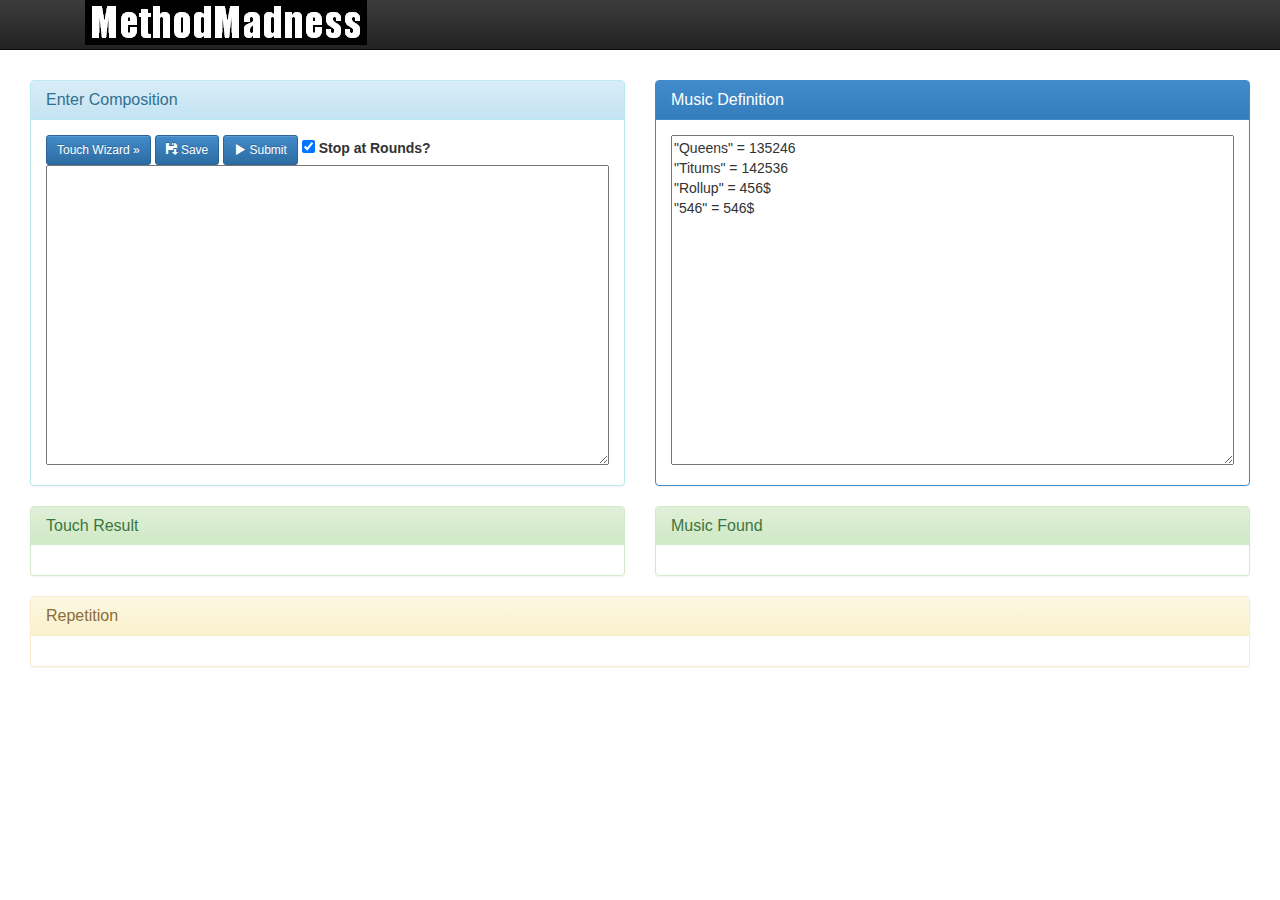
<file: public/index.html>
<!DOCTYPE html>
<html lang="en">
<!-- ng-app="methodMadness" -->
<head>
<!-- Bootstrap core CSS -->
<link href="./bootstrap-3.3.0/dist/css/bootstrap.min.css"
	rel="stylesheet">
<!-- Bootstrap theme -->
<link href="./bootstrap-3.3.0/dist/css/bootstrap-theme.min.css"
	rel="stylesheet">
<style>
.table-no-border>thead>tr>th, .table-no-border>tbody>tr>th,
	.table-no-border>tfoot>tr>th, .table-no-border>thead>tr>td,
	.table-no-border>tbody>tr>td, .table-no-border>tfoot>tr>td {
	border-top: none;
	/* width: 100%; */
	padding: 0px 3px;
}
</style>

<meta name="google-signin-client_id"
	content="924998448066-mb9d1qmrqpkfjf0jcv4c43aqn9i9qokv.apps.googleusercontent.com">
</head>

<script src="./jquery-1.11.1.min.js"></script>
<script src="./bootstrap-3.3.0/dist/js/bootstrap.min.js"></script>
<script src="./angular.min.js"></script>
<script src="bootbox.js"></script>
<script src="https://apis.google.com/js/platform.js" async defer></script>

<script>
	function onSignIn(googleUser) {
		var profile = googleUser.getBasicProfile();
		console.log('ID: ' + profile.getId()); // Do not send to your backend! Use an ID token instead.
		console.log('Name: ' + profile.getName());
		console.log('Image URL: ' + profile.getImageUrl());
		console.log('Email: ' + profile.getEmail());
	}

	function signOut() {
		var auth2 = gapi.auth2.getAuthInstance();
		auth2.signOut().then(function() {
			console.log('User signed out.');
		});
	}

	function callPutWebService(responseHandler, errorHandler, url, data,
			contentType) {
		var xmlhttp = new XMLHttpRequest();

		xmlhttp.onreadystatechange = function() {
			if (xmlhttp.readyState == 4 && xmlhttp.status == 200) {
				responseHandler(xmlhttp.responseText);
			}
			if (xmlhttp.readyState == 4 && xmlhttp.status == 500) {
				errorHandler(xmlhttp.responseText);
			}
		};

		xmlhttp.open("POST", url, true);
		xmlhttp.setRequestHeader('Content-Type', contentType)

		console.log(data);

		xmlhttp.send(data);

	}

	var drawList = function(list, htmlElement) {
		var innerHTML = '<select id="method-select-list" style="height:100px; width:100%;" class="no-scroll" multiple="true">';

		list.forEach(function(method) {

			innerHTML += '<option>' + method + '</option>';

		});

		console.log(innerHTML);
		htmlElement.innerHTML = innerHTML;
	}

	function createWebServiceURI(url, params) {

		var first = true;
		for ( var propt in params) {
			if (first) {
				url += "?";
				first = false;
			} else {
				url += "&";
			}
			url += propt + "=" + encodeURIComponent(params[propt])
		}
		console.log("createWebServiceURI generated: " + url);
		return url;
	}

	var callWebService = function(responseHandler, url) {
		var xmlhttp = new XMLHttpRequest();

		xmlhttp.onreadystatechange = function() {
			if (xmlhttp.readyState == 4 && xmlhttp.status == 200) {
				responseHandler(xmlhttp.responseText);
			}
		};

		xmlhttp.open("GET", url, true);
		xmlhttp.send();
	}

	var g_method_list = [];

	function setSearchText(text) {
		document.getElementById("method-name").value = text;
	}

	function addMethodName() {
		var name = document.getElementById('method-name').value;

		g_method_list.forEach(function(method) {
			if (name == method)
				return;
		});

		g_method_list.push(name);

		drawMethodList();

		document.getElementById('method-name').value = "";
	}

	function removeMethodName() {
		var select_list = document.getElementById("method-select-list");
		var name = select_list.options[select_list.selectedIndex].text;

		var new_list = [];

		g_method_list.forEach(function(method) {
			if (name != method)
				new_list.push(method);
		});

		g_method_list = new_list;

		drawMethodList();
	}

	function searchMethods(parameters) {
		var ws = createWebServiceURI('./getMethodByTitle', parameters);

		callWebService(
				function(resultset) {
					var obj = JSON.parse(resultset);

					var innerHTML = "";
					obj
							.forEach(function(method) {

								method = method.replace(/'/g, "\\'");
								innerHTML += '<li style="cursor:pointer" onclick="setSearchText(\''
										+ method + '\');">' + method + '</li>';

							});

					console.log(innerHTML);
					document.getElementById("method-dropdown").innerHTML = innerHTML;

				}, ws);

		return g_method_list;
	}

	function drawMethodList() {
		drawList(g_method_list, document
				.getElementById("selected-methods-list"));
	}

	function generateTouch() {
		var touch = "";

		var method_number = 0;
		g_method_list.forEach(function(method) {
			touch += 'METHOD M' + ++method_number + ' = "' + method + '"\n'
		});
		touch += "\nCALL B = " + document.getElementById('bobnotation').value
				+ "\n";
		touch += "CALL S = " + document.getElementById('singlenotation').value
				+ "\n";
		touch += "\nPART P1 = { P P P P P }\nCOMPOSITION = { M1 P1 }";

		document.getElementById('input').value = touch;
	}

	function loadComposition(compositionId) {

		var ws = createWebServiceURI('./getComposition', {
			id : compositionId
		});

		callWebService(function(result) {
			var obj = JSON.parse(result);
			document.getElementById('input').value = obj.composition;
		}, ws);
	}

	function saveComposition() {
		var title = document.getElementById('compositionname').value;
		var ws = createWebServiceURI('./saveComposition', {
			title : title
		});

		var composition_string = document.getElementById("input").value;

		callPutWebService(handleSaveResponse, errorResponse, ws,
				composition_string, 'text/html');
	}

	function saveCompositionDialog() {
		callWebService(function(result) {
			dialogWizard("Save Composition", result, function() {
			}, "Save", saveComposition);
		}, "./savecomposition.xml");
	}

	function touchWizard() {
		callWebService(function(result) {
			dialogWizard("Touch Wizard", result, drawMethodList, "Generate",
					generateTouch);
		}, "./touchwizard.xml");
	}

	function dialogWizard(title, bodyHTML, drawFunction, submitLabel,
			submitFunction) {

		var d = bootbox.dialog({
			title : title,
			show : false,
			//size : "large",
			message : bodyHTML,
			buttons : {
				cancel : {
					label : "Cancel",
					className : "btn-cancel",
					callback : function() {
					}
				},
				success : {
					label : submitLabel,
					className : "btn-primary",
					callback : function() {
						submitFunction();
					}
				}
			}
		});

		// Make sure we draw the list of methods previously selected when the dialog is drawn
		d.on("show.bs.modal", function() {
			drawFunction();
		});

		// Now lets draw the dialog
		d.modal("show");

	}

	function submit() {
		var composition = document.getElementById("input").value;
		var music = document.getElementById("music-input").value;
		var stopAtRounds = document.getElementById("stop-at-rounds").checked;

		var data_string = JSON.stringify({
			"composition" : composition,
			"music" : music,
			"stopAtRounds" : stopAtRounds
		});
		callPutWebService(handleResponse, errorResponse, "./parse",
				data_string, 'application/json');

	}

	function errorResponse(responseText) {
		var error = JSON.parse(responseText);
		document.getElementById("warning").innerHTML = "<strong>Warning!</strong> "
				+ error.message;
		document.getElementById("warning").style.display = "block";
		document.getElementById("success").style.display = "none";
	}

	function handleResponse(responseText) {

		var touch = JSON.parse(responseText);
		if (touch.exception) {
			document.getElementById("warning").innerHTML = "<strong>Warning!</strong> "
					+ touch.message;
			document.getElementById("warning").style.display = "block";
			document.getElementById("success").style.display = "none";
		} else {
			drawTouch(touch);
			drawRepetition(touch);
			drawMusic(touch);
			document.getElementById("warning").style.display = "none";
			document.getElementById("success").style.display = "none";
		}
	}

	function handleSaveResponse(responseText) {

		var response = JSON.parse(responseText);
		if (response > 0) {
			document.getElementById("success").innerHTML = "<strong>Composition Saved!</strong> ";
			document.getElementById("success").style.display = "block";
			document.getElementById("warning").style.display = "none";
		} else {
			document.getElementById("warning").innerHTML = "<strong>Composition Saved!</strong> ";
			document.getElementById("warning").style.display = "block";
			document.getElementById("success").style.display = "none";
		}

	}

	function drawTouch(touch) {
		var touchTitle = "";
		var touchPanelClass = "panel panel-success";
		var innerHTML = "";

		touchTitle = "Touch of " + touch.touch_length + " changes"

		if (touch.repetitious) {
			touchTitle += ", containing repetition";
			touchPanelClass = "panel panel-warning";
		} else {
			touchPanelClass = "panel panel-success";
			touchTitle += ", without repetition";
		}

		if (touch.comesRound) {
			touchTitle += ", that does come round.";
		} else {
			touchTitle += ", that does not come round.";
			var touchPanelClass = "panel panel-danger";
		}

		document.getElementById("touchPanel").setAttribute("class",
				touchPanelClass);

		innerHTML = '<table class="table-no-border" ><thead><tr><th>Method</th><th>Lead Head</th><th>Call</th></tr></thead><tbody>';

		var leads = touch.leads;

		touch.leads.forEach(function(lead) {
			innerHTML += "<tr><td>" + lead.method + "</td><td>"
					+ lead.bell_order + "</td><td>" + lead.call + "</td></tr>";

		});
		innerHTML += "</table>";

		document.getElementById("touchPanelBody").innerHTML = innerHTML;
		document.getElementById("touchHeading").innerHTML = touchTitle;
	}

	function drawMusic(touch) {
		var musicTitle = "";
		var musicPanelClass = "panel panel-success";
		var innerHTML = "";

		innerHTML = '<table class="table" style="width: 0%;"><thead><tr><th>Music</th><th>Occurances</th></tr></thead><tbody>';

		var music = touch.music;

		touch.music.forEach(function(m) {
			innerHTML += "<tr><td>" + m.name + "</td><td>" + m.occurances
					+ "</td></tr>";

		});
		innerHTML += "</table>";

		document.getElementById("musicPanelBody").innerHTML = innerHTML;
	}

	function drawRepetition(touch) {

		var innerHTML = '<table class="table"><thead><tr><th>Change</th><th>First Lead</th><th>First Lead Change Number</th><th>First Lead Stroke</th><th>Second Lead</th><th>Second Lead Change Number</th><th>Second Lead Stroke</th></tr></thead><tbody>';

		var repetitions = touch.repetitive_changes;

		repetitions.forEach(function(repetition) {
			innerHTML += "<tr><td>" + repetition.row + "</td>";
			innerHTML += "<td>" + repetition.first_lead_number + "</td>"
			innerHTML += "<td>" + repetition.row_number_in_first_le + "</td>"
			if (repetition.at_hand_in_first_le)
				innerHTML += "<td>Hand</td>";
			else
				innerHTML += "<td>Back</td>";
			innerHTML += "<td>" + repetition.second_lead_number + "</td>"
			innerHTML += "<td>" + repetition.row_number_in_second_le + "</td>"
			if (repetition.at_hand_in_second_le)
				innerHTML += "<td>Hand</td>";
			else
				innerHTML += "<td>Back</td>";
			innerHTML += "</tr>";

		});
		innerHTML += "</table>";

		document.getElementById("repetitionPanelBody").innerHTML = innerHTML;
	}

	function updateDropdown() {
		console.log("In updateDropdown()")

		var string_length = $('#method-name').val().length;

		if (string_length > 3) {
			searchMethods({
				searchString : $('#method-name').val()
			});

		}
	}

	function autoload() {
		var str = window.location.search;
		var objURL = {};

		str.replace(new RegExp("([^?=&]+)(=([^&]*))?", "g"), function($0, $1,
				$2, $3) {
			objURL[$1] = $3;
		});

		if (objURL["composition"] != null) {
			loadComposition(objURL["composition"]);
		}

	}
</script>

<body role="document" onload="autoload()">
	<nav class="navbar navbar-inverse navbar-fixed-top" role="navigation">
		<div class="container">
			<div class="navbar-header">
				<div class="container">
					<img src="./MethodMadness.jpg" />

					<div style="float: right" class="g-signin2 navbar-btn"
						data-onsuccess="onSignIn"></div>


				</div>
				<!--/.nav-collapse -->
			</div>
		</div>


	</nav>


	<br>
	<br>

	<br>
	<br>
	<div class="col-sm-12">
		<div id="warning" style="display: none"
			class="col-sm-12 alert alert-warning" role="alert">
			<strong>Warning!</strong> Best check yo self, you're not looking too
			good.
		</div>

		<div id="success" style="display: none"
			class="col-sm-12 alert alert-success" role="alert">
			<strong>Warning!</strong> Best check yo self, you're not looking too
			good.
		</div>

		<div class="col-md-6">
			<div class="panel panel-info">
				<div class="panel-heading">
					<h3 class="panel-title">Enter Composition</h3>

				</div>
				<div class="panel-body">
					<button type="button" class="btn btn-sm btn-primary"
						onClick="touchWizard()">Touch Wizard &raquo;</button>
					<button type="button" class="btn btn-sm btn-primary"
						title="Save Composition" onClick="saveCompositionDialog()">
						<span class="glyphicon glyphicon-floppy-save" aria-hidden="true"></span>
						Save
					</button>
					<button type="button" class="btn btn-sm btn-primary"
						title="Submit Composition" onClick="submit()">
						<span class="glyphicon glyphicon-play" aria-hidden="true"></span>
						Submit
					</button>
					<label> <input id="stop-at-rounds" type="checkbox"
						checked="true"> Stop at Rounds?
					</label>

					<textarea id="input" style="width: 100%; height: 300px"></textarea>
					<br>
				</div>
			</div>
		</div>
		<div class="col-md-6">
			<div class="panel panel-primary">
				<div class="panel-heading">
					<h3 class="panel-title">Music Definition</h3>
				</div>
				<div class="panel-body">
					<textarea id="music-input" style="width: 100%; height: 330px">"Queens" = 135246
"Titums" = 142536
"Rollup" = 456$
"546" = 546$</textarea>

				</div>
			</div>
		</div>

		<br>
		<hr>
		<div class="col-md-6">
			<div id="touchPanel" class="panel panel-success">
				<div class="panel-heading">
					<h3 id="touchHeading" class="panel-title">Touch Result</h3>
				</div>
				<div id="touchPanelBody" class="panel-body"></div>
			</div>
		</div>
		<div class="col-md-6">
			<div id="touchPanel" class="panel panel-success ">
				<div class="panel-heading">
					<h3 class="panel-title">Music Found</h3>
				</div>
				<div id="musicPanelBody" class="panel-body"></div>
			</div>
		</div>
		<div class="col-md-12">
			<div class="panel panel-warning">
				<div class="panel-heading">
					<h3 class="panel-title">Repetition</h3>
				</div>
				<div id="repetitionPanelBody" class="panel-body"></div>
			</div>
		</div>
	</div>

</body>
</html>
</file>
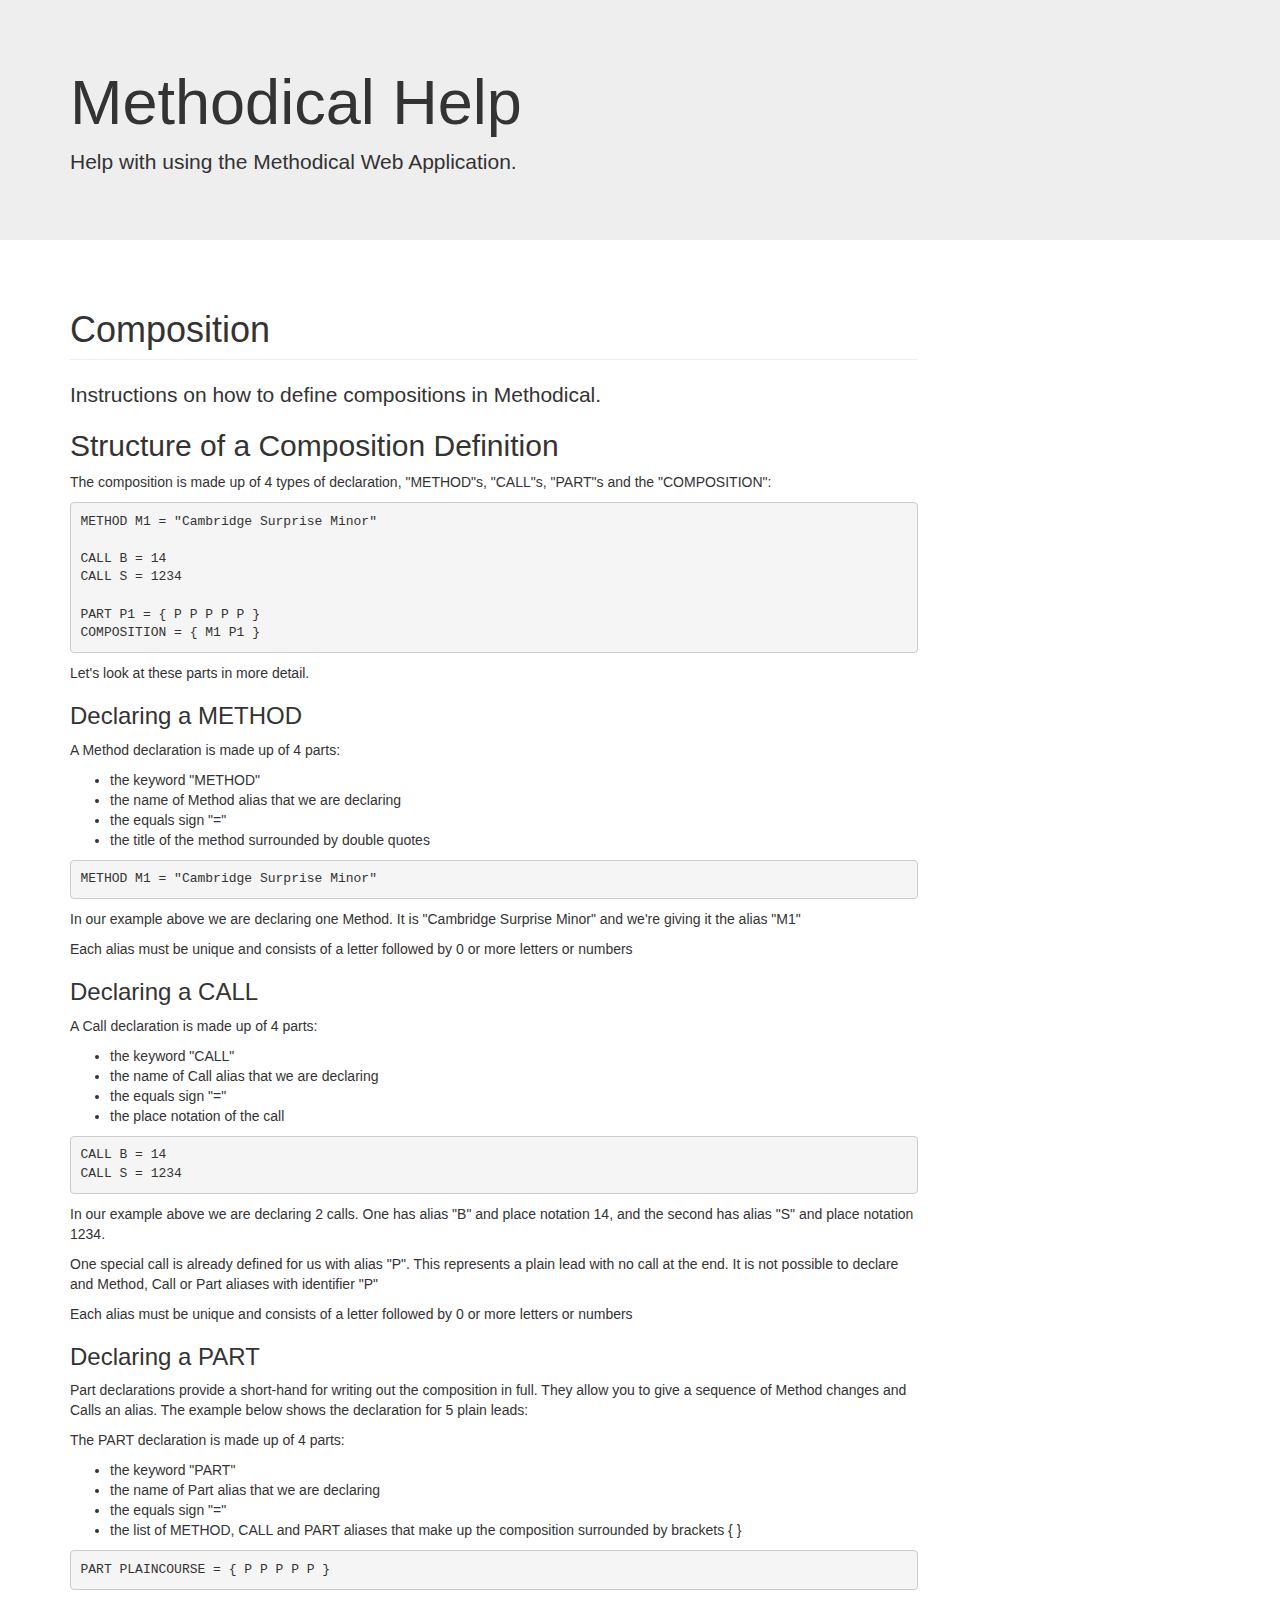
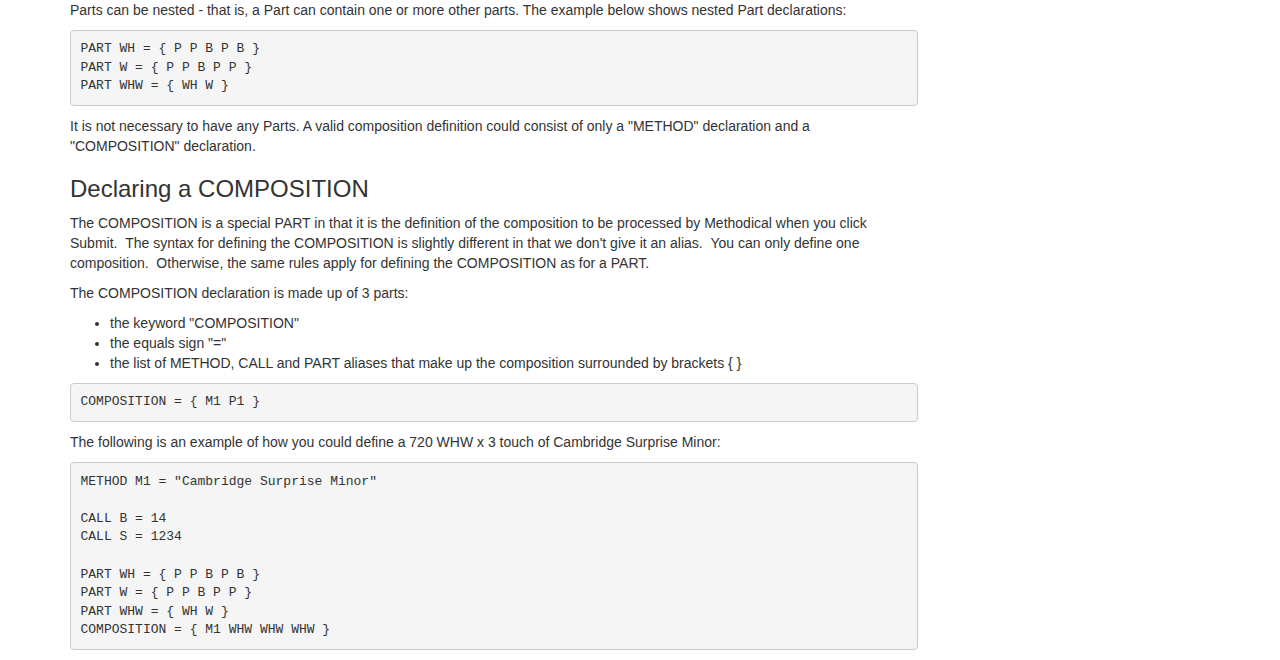
<file: src/main/webapp/help/index.html>
<!DOCTYPE html>
<html>
<head>
<meta charset="UTF-8">
<title>Methodical Help</title>

<!-- Bootstrap core CSS -->
<link href="../bootstrap-3.3.7-dist/css/bootstrap.min.css"
	rel="stylesheet">
<!-- Bootstrap theme -->
<link href="../bootstrap-3.3.7-dist/css/bootstrap-theme.min.css"
	rel="stylesheet">

</head>
<script src="../bootstrap-3.3.7-dist/js/bootstrap.min.js"></script>
<body>
	<div class="bs-docs-header jumbotron" id=content tabindex=-1>
		<div class=container>
			<h1>Methodical Help</h1>
			<p>Help with using the Methodical Web Application.</p>
		</div>
	</div>

	<div class="container bs-docs-container">
		<div class=row>
			<div class=col-md-9 role=main>
				<div class=bs-docs-section>
					<h1 class=page-header id=overview>Composition</h1>
					<p class=lead>Instructions on how to define compositions in
						Methodical.</p>
					<h2 id=overview-doctype>Structure of a Composition Definition</h2>
					<p>The composition is made up of 4 types of declaration,
						"METHOD"s, "CALL"s, "PART"s and the "COMPOSITION":</p>
					<pre>METHOD M1 = "Cambridge Surprise Minor"

CALL B = 14
CALL S = 1234

PART P1 = { P P P P P }
COMPOSITION = { M1 P1 }</pre>

					<p>Let's look at these parts in more detail.</p>
					<h3>Declaring a METHOD</h3>
					<p>A Method declaration is made up of 4 parts:</p>
					<ul>
						<li>the keyword "METHOD"</li>
						<li>the name of Method alias that we are declaring</li>
						<li>the equals sign "="</li>
						<li>the title of the method surrounded by double quotes</li>
					</ul>
					<pre>METHOD M1 = "Cambridge Surprise Minor"</pre>
					<p>In our example above we are declaring one Method. It is
						"Cambridge Surprise Minor" and we're giving it the alias "M1"</p>
					<p>Each alias must be unique and consists of a letter followed
						by 0 or more letters or numbers
					<p>
					<h3>Declaring a CALL</h3>
					<p>A Call declaration is made up of 4 parts:</p>
					<ul>
						<li>the keyword "CALL"</li>
						<li>the name of Call alias that we are declaring</li>
						<li>the equals sign "="</li>
						<li>the place notation of the call</li>
					</ul>

					<pre>CALL B = 14
CALL S = 1234</pre>
					<p>In our example above we are declaring 2 calls. One has alias
						"B" and place notation 14, and the second has alias "S" and place
						notation 1234.</p>
					<p>One special call is already defined for us with alias "P".
						This represents a plain lead with no call at the end. It is not
						possible to declare and Method, Call or Part aliases with
						identifier "P"</p>
					<p>Each alias must be unique and consists of a letter followed
						by 0 or more letters or numbers
					<p>
					<h3>Declaring a PART</h3>
					<p>Part declarations provide a short-hand for writing out the
						composition in full. They allow you to give a sequence of Method
						changes and Calls an alias. The example below shows the
						declaration for 5 plain leads:</p>
					<p>The PART declaration is made up of 4 parts:</p>
					<ul>
						<li>the keyword "PART"</li>
						<li>the name of Part alias that we are declaring</li>
						<li>the equals sign "="<br></li>
						<li>the list of METHOD, CALL and PART aliases that make up
							the composition surrounded by brackets { }</li>
					</ul>
					<pre>PART PLAINCOURSE = { P P P P P }</pre>


					<p>Parts can be nested - that is, a Part can contain one or
						more other parts. The example below shows nested Part
						declarations:</p>

					<pre>PART WH = { P P B P B }
PART W = { P P B P P }
PART WHW = { WH W }</pre>

					<p>It is not necessary to have any Parts. A valid composition
						definition could consist of only a "METHOD" declaration and a
						"COMPOSITION" declaration.
					<h3>Declaring a COMPOSITION</h3>
					<p>The COMPOSITION is a special PART in that it is the
						definition of the composition to be processed by Methodical when
						you click Submit. &nbsp;The syntax for defining the COMPOSITION is
						slightly different in that we don't give it an alias. &nbsp;You
						can only define one composition. &nbsp;Otherwise, the same rules
						apply for defining the COMPOSITION as for a PART.</p>
					<p>The COMPOSITION declaration is made up of 3 parts:</p>
					<ul>
						<li>the keyword "COMPOSITION"</li>
						<li>the equals sign "="<br></li>
						<li>the list of METHOD, CALL and PART aliases that make up
							the composition surrounded by brackets { }</li>
					</ul>
					<pre>COMPOSITION = { M1 P1 }</pre>

					<p>The following is an example of how you could define a 720
						WHW x 3 touch of Cambridge Surprise Minor:</p>
					<pre>METHOD M1 = "Cambridge Surprise Minor"

CALL B = 14
CALL S = 1234

PART WH = { P P B P B }
PART W = { P P B P P }
PART WHW = { WH W }
COMPOSITION = { M1 WHW WHW WHW }</pre>

				</div>
			</div>
		</div>
	</div>
</body>
</html>
</file>
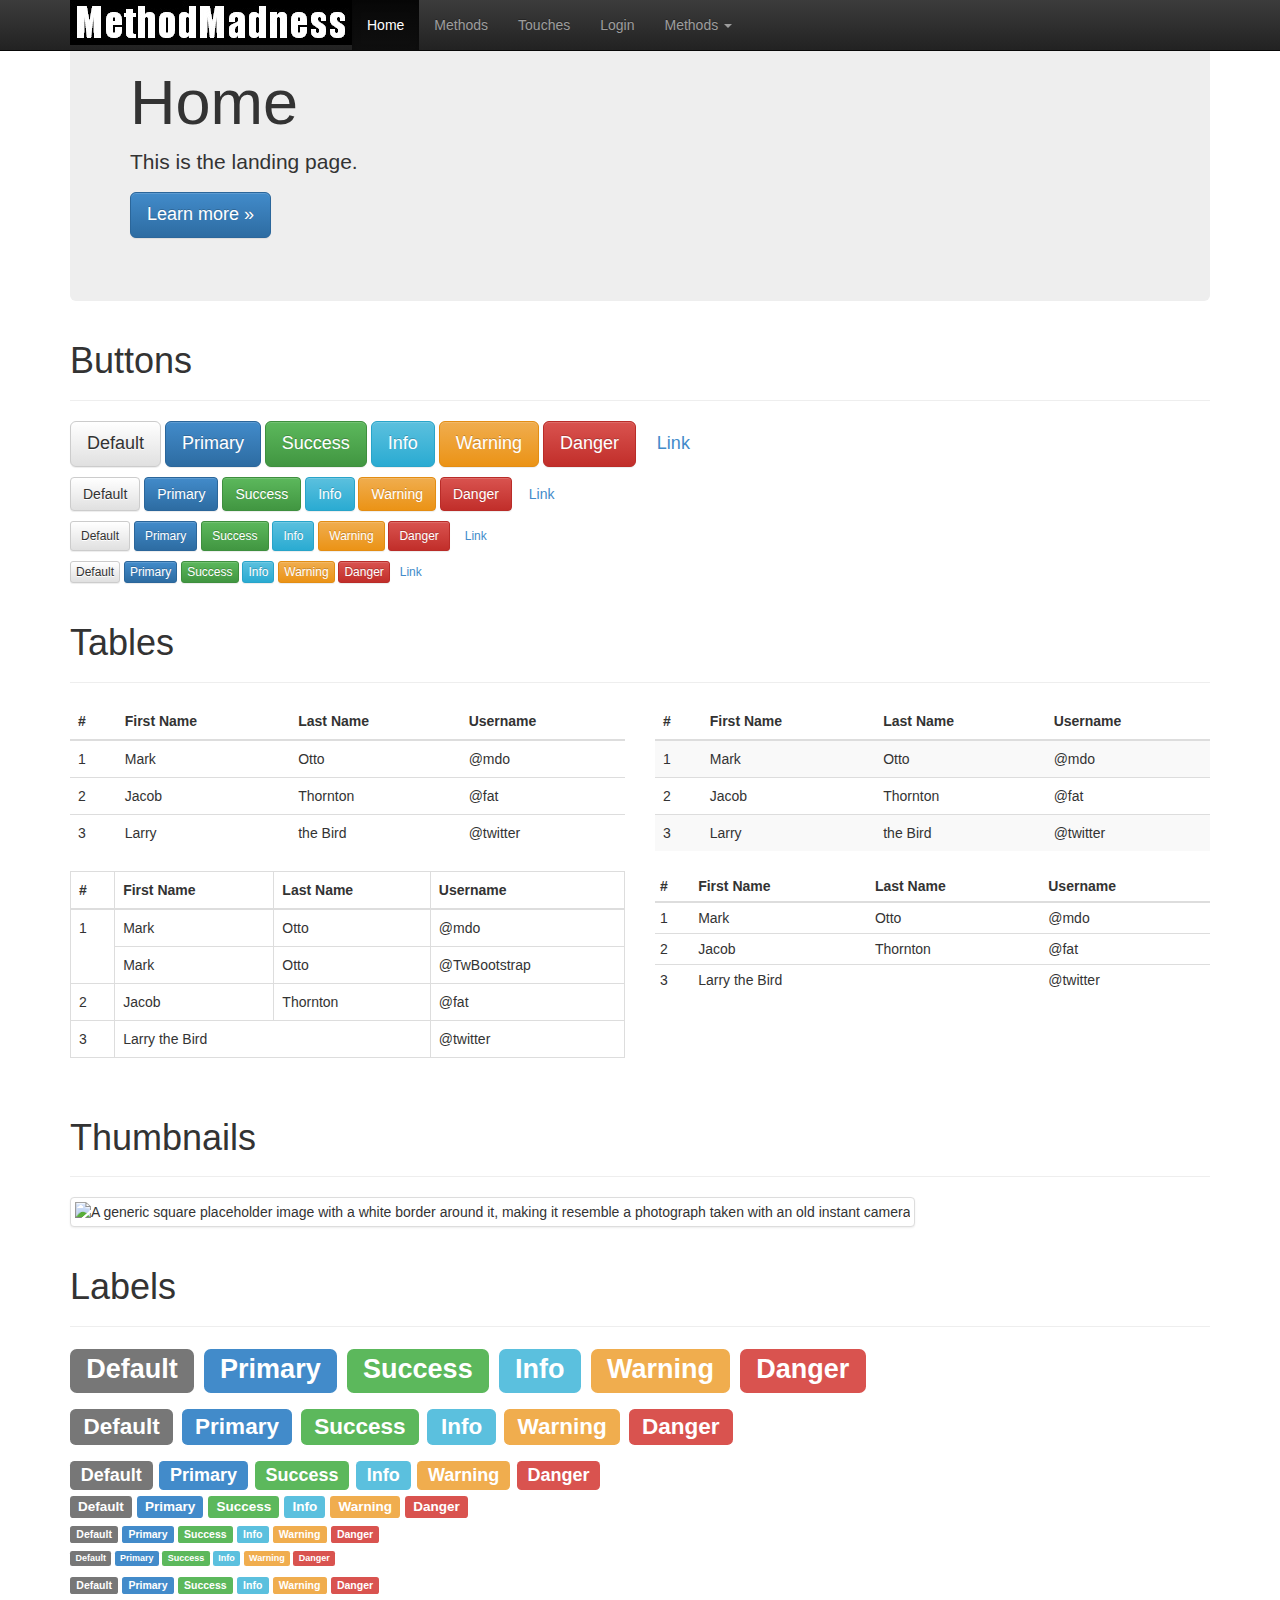
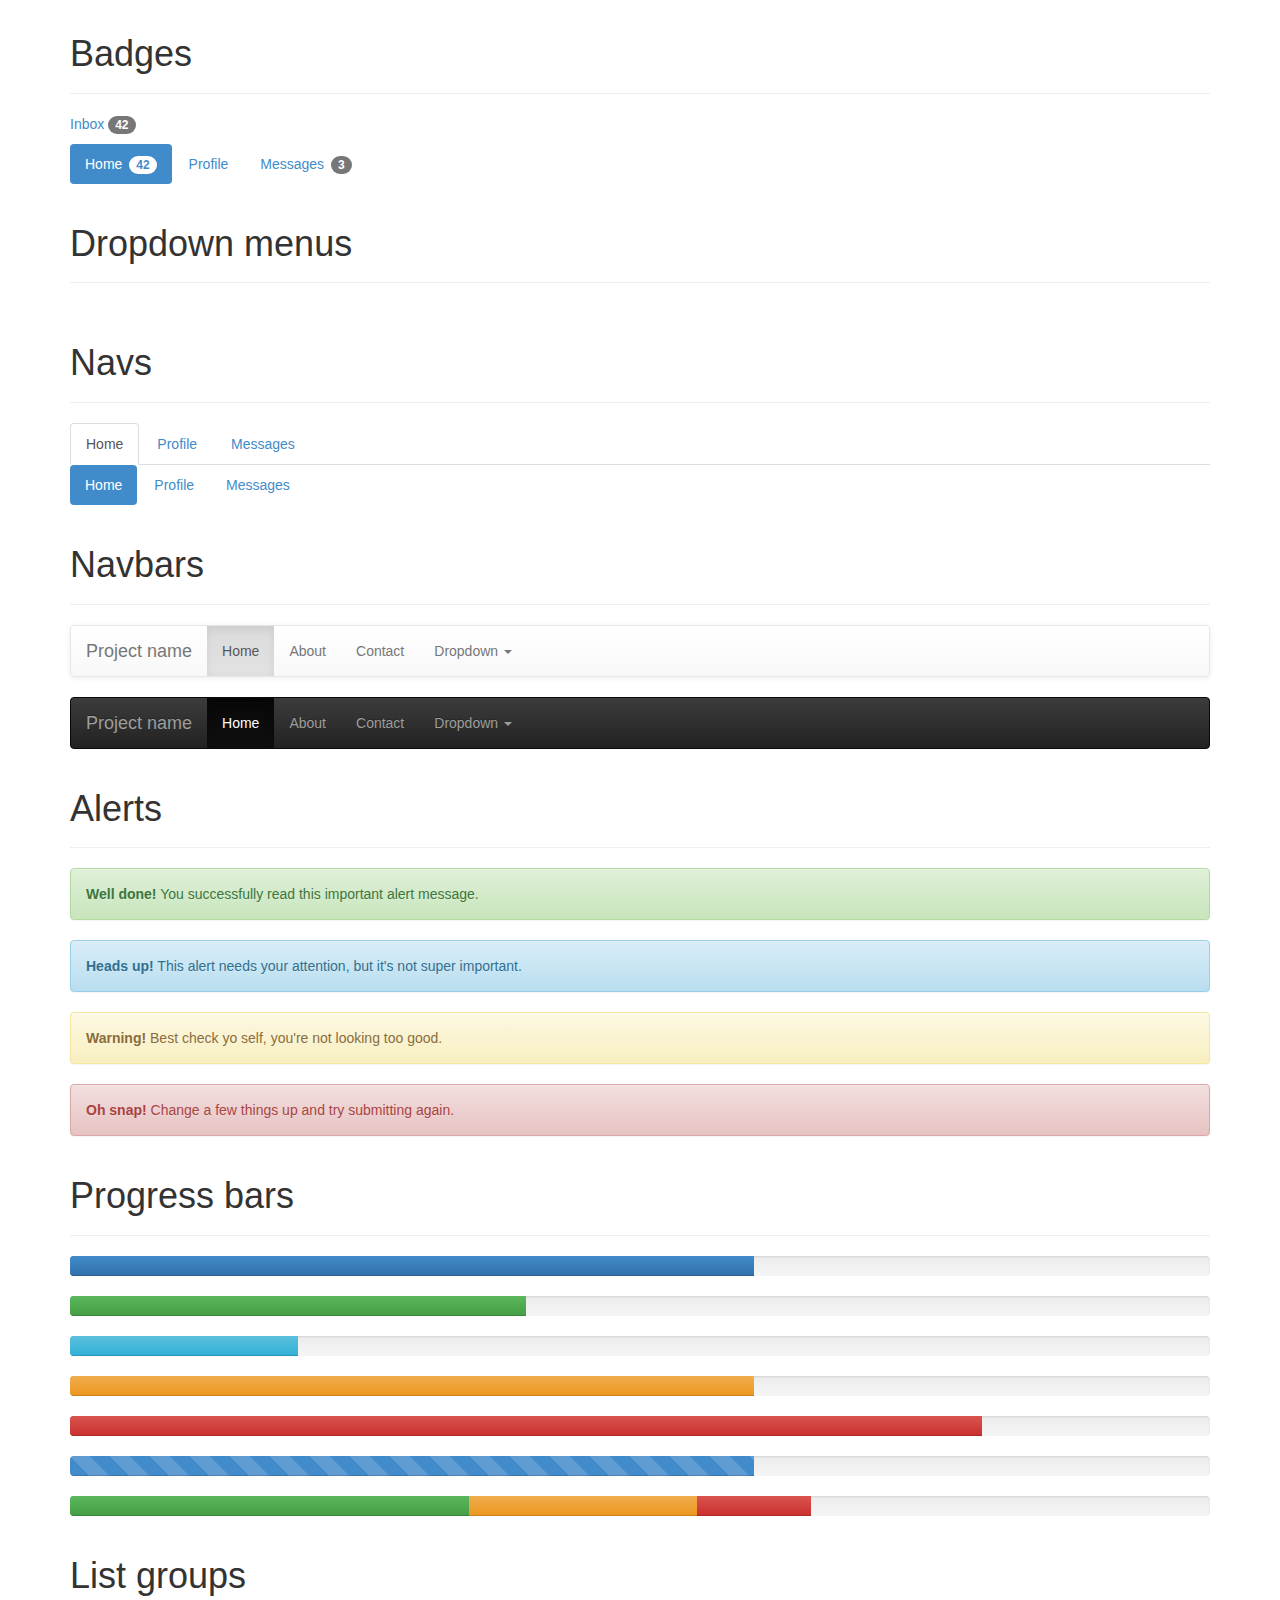
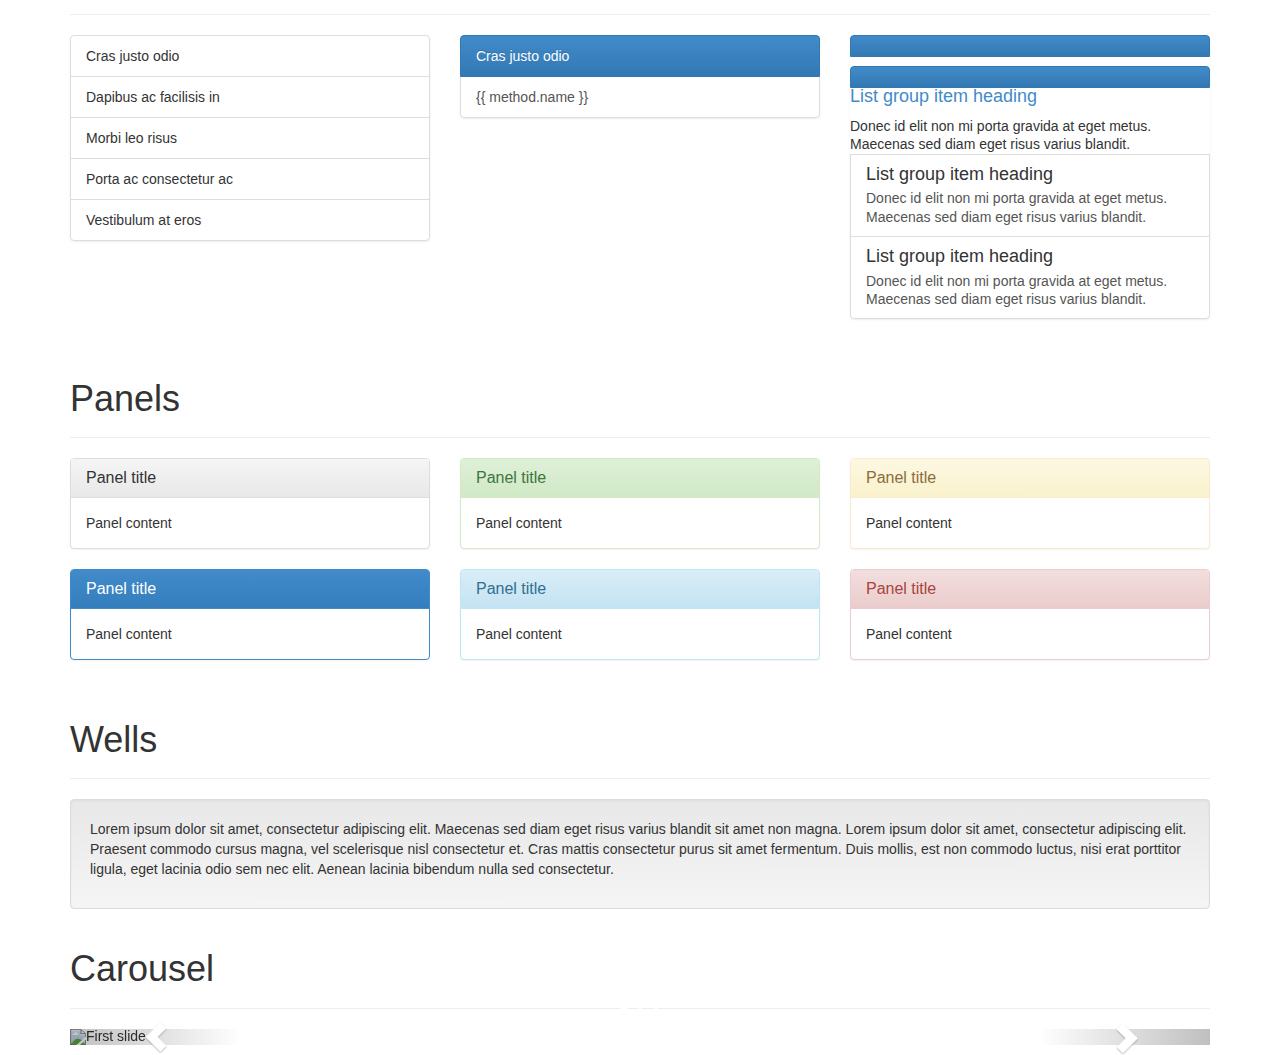
<file: public/Copy of index.html>
<!DOCTYPE html><html lang="en"><!-- ng-app="methodMadness" --><head><meta charset="utf-8"><meta http-equiv="X-UA-Compatible" content="IE=edge"><meta name="viewport" content="width=device-width, initial-scale=1"><meta name="description" content=""><meta name="author" content=""><link rel="icon" href="../../favicon.ico"><title>Method Madness</title><!-- Bootstrap core CSS --><link href="./bootstrap-3.3.0/dist/css/bootstrap.min.css"	rel="stylesheet"><!-- Bootstrap theme --><link href="./bootstrap-3.3.0/dist/css/bootstrap-theme.min.css"	rel="stylesheet"><!-- Custom styles for this template --><!-- <link href="theme.css" rel="stylesheet"> --><!-- Just for debugging purposes. Don't actually copy these 2 lines! --><!--[if lt IE 9]><script src="../../assets/js/ie8-responsive-file-warning.js"></script><![endif]--><!-- <script src="../../assets/js/ie-emulation-modes-warning.js"></script> --><!-- HTML5 shim and Respond.js for IE8 support of HTML5 elements and media queries --><!--[if lt IE 9]>      <script src="https://oss.maxcdn.com/html5shiv/3.7.2/html5shiv.min.js"></script>      <script src="https://oss.maxcdn.com/respond/1.4.2/respond.min.js"></script>    <![endif]--></head><body role="document">	<!-- ng-controller="appController as cntrl"> -->	<!-- Fixed navbar -->	<nav class="navbar navbar-inverse navbar-fixed-top" role="navigation">		<!-- <nav class="navbar navbar-default navbar-fixed-top" role="navigation"> -->		<div class="container">			<div class="navbar-header">				<button type="button" class="navbar-toggle collapsed"					data-toggle="collapse" data-target="#navbar" aria-expanded="false"					aria-controls="navbar">					<span class="sr-only">Toggle navigation</span> <span						class="icon-bar"></span> <span class="icon-bar"></span> <span						class="icon-bar"></span>				</button>				<!-- <a class="navbar-brand" href="#"><img src="./MethodMadness.jpg" /></a> -->				<img src="./MethodMadness.jpg" />			</div>			<div id="navbar" class="navbar-collapse collapse">				<ul class="nav navbar-nav">					<li id="homebutton" class="active"						onclick="navigationClick('home')"><a href="#">Home</a></li>					<li id="methodsbutton"><a href="#"						onclick="navigationClick('methods')">Methods</a></li>					<li id="touchesbutton"><a						onclick="navigationClick('touches');" href="#">Touches</a></li>					<li id="loginbutton"><a onclick="navigationClick('login');"						href="#">Login</a></li>					<!-- <li class="active"><a href="#">Home</a></li>            <li><a href="#touches" >Methods</a></li>            <li><a href="#touches">Touches</a></li> -->					<li class="dropdown"><a href="#" class="dropdown-toggle"						data-toggle="dropdown">Methods <span class="caret"></span></a>						<ul class="dropdown-menu" role="menu">							<li><a href="#">Find Methods</a></li>							<li><a href="#">Create Methods</a></li>							<li><a href="#">Manage Favourites</a></li>							<!-- <li class="divider"></li >                <li class="dropdown-header">Nav header</li >                <li><a href="#">Separated link</a></li>                <li><a href="#">One more separated link</a></li> -->						</ul></li>				</ul>			</div>			<!--/.nav-collapse -->		</div>	</nav>	<div class="container  theme-showcase" role="main">		<div id="homepage">			<!-- Main jumbotron for a primary marketing message or call to action -->			<div class="jumbotron">				<h1>Home</h1>				<p>This is the landing page.</p>				<p>					<a href="#" class="btn btn-primary btn-lg" role="button">Learn						more &raquo;</a>				</p>			</div>			<div class="page-header">				<h1>Buttons</h1>			</div>			<p>				<button type="button" class="btn btn-lg btn-default">Default</button>				<button type="button" class="btn btn-lg btn-primary">Primary</button>				<button type="button" class="btn btn-lg btn-success">Success</button>				<button type="button" class="btn btn-lg btn-info">Info</button>				<button type="button" class="btn btn-lg btn-warning">Warning</button>				<button type="button" class="btn btn-lg btn-danger">Danger</button>				<button type="button" class="btn btn-lg btn-link">Link</button>			</p>			<p>				<button type="button" class="btn btn-default">Default</button>				<button type="button" class="btn btn-primary">Primary</button>				<button type="button" class="btn btn-success">Success</button>				<button type="button" class="btn btn-info">Info</button>				<button type="button" class="btn btn-warning">Warning</button>				<button type="button" class="btn btn-danger">Danger</button>				<button type="button" class="btn btn-link">Link</button>			</p>			<p>				<button type="button" class="btn btn-sm btn-default">Default</button>				<button type="button" class="btn btn-sm btn-primary">Primary</button>				<button type="button" class="btn btn-sm btn-success">Success</button>				<button type="button" class="btn btn-sm btn-info">Info</button>				<button type="button" class="btn btn-sm btn-warning">Warning</button>				<button type="button" class="btn btn-sm btn-danger">Danger</button>				<button type="button" class="btn btn-sm btn-link">Link</button>			</p>			<p>				<button type="button" class="btn btn-xs btn-default">Default</button>				<button type="button" class="btn btn-xs btn-primary">Primary</button>				<button type="button" class="btn btn-xs btn-success">Success</button>				<button type="button" class="btn btn-xs btn-info">Info</button>				<button type="button" class="btn btn-xs btn-warning">Warning</button>				<button type="button" class="btn btn-xs btn-danger">Danger</button>				<button type="button" class="btn btn-xs btn-link">Link</button>			</p>			<div class="page-header">				<h1>Tables</h1>			</div>			<div class="row">				<div class="col-md-6">					<table class="table">						<thead>							<tr>								<th>#</th>								<th>First Name</th>								<th>Last Name</th>								<th>Username</th>							</tr>						</thead>						<tbody>							<tr>								<td>1</td>								<td>Mark</td>								<td>Otto</td>								<td>@mdo</td>							</tr>							<tr>								<td>2</td>								<td>Jacob</td>								<td>Thornton</td>								<td>@fat</td>							</tr>							<tr>								<td>3</td>								<td>Larry</td>								<td>the Bird</td>								<td>@twitter</td>							</tr>						</tbody>					</table>				</div>				<div class="col-md-6">					<table class="table table-striped">						<thead>							<tr>								<th>#</th>								<th>First Name</th>								<th>Last Name</th>								<th>Username</th>							</tr>						</thead>						<tbody>							<tr>								<td>1</td>								<td>Mark</td>								<td>Otto</td>								<td>@mdo</td>							</tr>							<tr>								<td>2</td>								<td>Jacob</td>								<td>Thornton</td>								<td>@fat</td>							</tr>							<tr>								<td>3</td>								<td>Larry</td>								<td>the Bird</td>								<td>@twitter</td>							</tr>						</tbody>					</table>				</div>			</div>			<div class="row">				<div class="col-md-6">					<table class="table table-bordered">						<thead>							<tr>								<th>#</th>								<th>First Name</th>								<th>Last Name</th>								<th>Username</th>							</tr>						</thead>						<tbody>							<tr>								<td rowspan="2">1</td>								<td>Mark</td>								<td>Otto</td>								<td>@mdo</td>							</tr>							<tr>								<td>Mark</td>								<td>Otto</td>								<td>@TwBootstrap</td>							</tr>							<tr>								<td>2</td>								<td>Jacob</td>								<td>Thornton</td>								<td>@fat</td>							</tr>							<tr>								<td>3</td>								<td colspan="2">Larry the Bird</td>								<td>@twitter</td>							</tr>						</tbody>					</table>				</div>				<div class="col-md-6">					<table class="table table-condensed">						<thead>							<tr>								<th>#</th>								<th>First Name</th>								<th>Last Name</th>								<th>Username</th>							</tr>						</thead>						<tbody>							<tr>								<td>1</td>								<td>Mark</td>								<td>Otto</td>								<td>@mdo</td>							</tr>							<tr>								<td>2</td>								<td>Jacob</td>								<td>Thornton</td>								<td>@fat</td>							</tr>							<tr>								<td>3</td>								<td colspan="2">Larry the Bird</td>								<td>@twitter</td>							</tr>						</tbody>					</table>				</div>			</div>			<div class="page-header">				<h1>Thumbnails</h1>			</div>			<img data-src="holder.js/200x200" class="img-thumbnail"				alt="A generic square placeholder image with a white border around it, making it resemble a photograph taken with an old instant camera">			<div class="page-header">				<h1>Labels</h1>			</div>			<h1>				<span class="label label-default">Default</span> <span					class="label label-primary">Primary</span> <span					class="label label-success">Success</span> <span					class="label label-info">Info</span> <span					class="label label-warning">Warning</span> <span					class="label label-danger">Danger</span>			</h1>			<h2>				<span class="label label-default">Default</span> <span					class="label label-primary">Primary</span> <span					class="label label-success">Success</span> <span					class="label label-info">Info</span> <span					class="label label-warning">Warning</span> <span					class="label label-danger">Danger</span>			</h2>			<h3>				<span class="label label-default">Default</span> <span					class="label label-primary">Primary</span> <span					class="label label-success">Success</span> <span					class="label label-info">Info</span> <span					class="label label-warning">Warning</span> <span					class="label label-danger">Danger</span>			</h3>			<h4>				<span class="label label-default">Default</span> <span					class="label label-primary">Primary</span> <span					class="label label-success">Success</span> <span					class="label label-info">Info</span> <span					class="label label-warning">Warning</span> <span					class="label label-danger">Danger</span>			</h4>			<h5>				<span class="label label-default">Default</span> <span					class="label label-primary">Primary</span> <span					class="label label-success">Success</span> <span					class="label label-info">Info</span> <span					class="label label-warning">Warning</span> <span					class="label label-danger">Danger</span>			</h5>			<h6>				<span class="label label-default">Default</span> <span					class="label label-primary">Primary</span> <span					class="label label-success">Success</span> <span					class="label label-info">Info</span> <span					class="label label-warning">Warning</span> <span					class="label label-danger">Danger</span>			</h6>			<p>				<span class="label label-default">Default</span> <span					class="label label-primary">Primary</span> <span					class="label label-success">Success</span> <span					class="label label-info">Info</span> <span					class="label label-warning">Warning</span> <span					class="label label-danger">Danger</span>			</p>			<div class="page-header">				<h1>Badges</h1>			</div>			<p>				<a href="#">Inbox <span class="badge">42</span></a>			</p>			<ul class="nav nav-pills" role="tablist">				<li role="presentation" class="active"><a href="#">Home <span						class="badge">42</span></a></li>				<li role="presentation"><a href="#">Profile</a></li>				<li role="presentation"><a href="#">Messages <span						class="badge">3</span></a></li>			</ul>			<div class="page-header">				<h1>Dropdown menus</h1>			</div>			<div class="dropdown theme-dropdown clearfix">				<a id="dropdownMenu1" href="#" role="button"					class="sr-only dropdown-toggle" data-toggle="dropdown">Dropdown					<span class="caret"></span>				</a>				<ul class="dropdown-menu" role="menu"					aria-labelledby="dropdownMenu1">					<li class="active" role="presentation"><a role="menuitem"						tabindex="-1" href="#">Action</a></li>					<li role="presentation"><a role="menuitem" tabindex="-1"						href="#">Another action</a></li>					<li role="presentation"><a role="menuitem" tabindex="-1"						href="#">Something else here</a></li>					<li role="presentation" class="divider"></li>					<li role="presentation"><a role="menuitem" tabindex="-1"						href="#">Separated link</a></li>				</ul>			</div>			<div class="page-header">				<h1>Navs</h1>			</div>			<ul class="nav nav-tabs" role="tablist">				<li role="presentation" class="active"><a href="#">Home</a></li>				<li role="presentation"><a href="#">Profile</a></li>				<li role="presentation"><a href="#">Messages</a></li>			</ul>			<ul class="nav nav-pills" role="tablist">				<li role="presentation" class="active"><a href="#">Home</a></li>				<li role="presentation"><a href="#">Profile</a></li>				<li role="presentation"><a href="#">Messages</a></li>			</ul>			<div class="page-header">				<h1>Navbars</h1>			</div>			<nav class="navbar navbar-default">				<div class="container">					<div class="navbar-header">						<button type="button" class="navbar-toggle collapsed"							data-toggle="collapse" data-target=".navbar-collapse">							<span class="sr-only">Toggle navigation</span> <span								class="icon-bar"></span> <span class="icon-bar"></span> <span								class="icon-bar"></span>						</button>						<a class="navbar-brand" href="#">Project name</a>					</div>					<div class="navbar-collapse collapse">						<ul class="nav navbar-nav">							<li class="active"><a href="#">Home</a></li>							<li><a href="#about">About</a></li>							<li><a href="#contact">Contact</a></li>							<li class="dropdown"><a href="#" class="dropdown-toggle"								data-toggle="dropdown">Dropdown <span class="caret"></span></a>								<ul class="dropdown-menu" role="menu">									<li><a href="#">Action</a></li>									<li><a href="#">Another action</a></li>									<li><a href="#">Something else here</a></li>									<li class="divider"></li>									<li class="dropdown-header">Nav header</li>									<li><a href="#">Separated link</a></li>									<li><a href="#">One more separated link</a></li>								</ul></li>						</ul>					</div>					<!--/.nav-collapse -->				</div>			</nav>			<nav class="navbar navbar-inverse">				<div class="container">					<div class="navbar-header">						<button type="button" class="navbar-toggle collapsed"							data-toggle="collapse" data-target=".navbar-collapse">							<span class="sr-only">Toggle navigation</span> <span								class="icon-bar"></span> <span class="icon-bar"></span> <span								class="icon-bar"></span>						</button>						<a class="navbar-brand" href="#">Project name</a>					</div>					<div class="navbar-collapse collapse">						<ul class="nav navbar-nav">							<li class="active"><a href="#">Home</a></li>							<li><a href="#about">About</a></li>							<li><a href="#contact">Contact</a></li>							<li class="dropdown"><a href="#" class="dropdown-toggle"								data-toggle="dropdown">Dropdown <span class="caret"></span></a>								<ul class="dropdown-menu" role="menu">									<li><a href="#">Action</a></li>									<li><a href="#">Another action</a></li>									<li><a href="#">Something else here</a></li>									<li class="divider"></li>									<li class="dropdown-header">Nav header</li>									<li><a href="#">Separated link</a></li>									<li><a href="#">One more separated link</a></li>								</ul></li>						</ul>					</div>					<!--/.nav-collapse -->				</div>			</nav>			<div class="page-header">				<h1>Alerts</h1>			</div>			<div class="alert alert-success" role="alert">				<strong>Well done!</strong> You successfully read this important				alert message.			</div>			<div class="alert alert-info" role="alert">				<strong>Heads up!</strong> This alert needs your attention, but it's				not super important.			</div>			<div class="alert alert-warning" role="alert">				<strong>Warning!</strong> Best check yo self, you're not looking too				good.			</div>			<div class="alert alert-danger" role="alert">				<strong>Oh snap!</strong> Change a few things up and try submitting				again.			</div>			<div class="page-header">				<h1>Progress bars</h1>			</div>			<div class="progress">				<div class="progress-bar" role="progressbar" aria-valuenow="60"					aria-valuemin="0" aria-valuemax="100" style="width: 60%;">					<span class="sr-only">60% Complete</span>				</div>			</div>			<div class="progress">				<div class="progress-bar progress-bar-success" role="progressbar"					aria-valuenow="40" aria-valuemin="0" aria-valuemax="100"					style="width: 40%">					<span class="sr-only">40% Complete (success)</span>				</div>			</div>			<div class="progress">				<div class="progress-bar progress-bar-info" role="progressbar"					aria-valuenow="20" aria-valuemin="0" aria-valuemax="100"					style="width: 20%">					<span class="sr-only">20% Complete</span>				</div>			</div>			<div class="progress">				<div class="progress-bar progress-bar-warning" role="progressbar"					aria-valuenow="60" aria-valuemin="0" aria-valuemax="100"					style="width: 60%">					<span class="sr-only">60% Complete (warning)</span>				</div>			</div>			<div class="progress">				<div class="progress-bar progress-bar-danger" role="progressbar"					aria-valuenow="80" aria-valuemin="0" aria-valuemax="100"					style="width: 80%">					<span class="sr-only">80% Complete (danger)</span>				</div>			</div>			<div class="progress">				<div class="progress-bar progress-bar-striped" role="progressbar"					aria-valuenow="60" aria-valuemin="0" aria-valuemax="100"					style="width: 60%">					<span class="sr-only">60% Complete</span>				</div>			</div>			<div class="progress">				<div class="progress-bar progress-bar-success" style="width: 35%">					<span class="sr-only">35% Complete (success)</span>				</div>				<div class="progress-bar progress-bar-warning" style="width: 20%">					<span class="sr-only">20% Complete (warning)</span>				</div>				<div class="progress-bar progress-bar-danger" style="width: 10%">					<span class='sr-only'>10% Complete (danger)</span>				</div>			</div>			<div class="page-header">				<h1>List groups</h1>			</div>			<div class="row">				<div class="col-sm-4">					<ul class="list-group">						<li class="list-group-item">Cras justo odio</li>						<li class="list-group-item">Dapibus ac facilisis in</li>						<li class="list-group-item">Morbi leo risus</li>						<li class="list-group-item">Porta ac consectetur ac</li>						<li class="list-group-item">Vestibulum at eros</li>					</ul>				</div>				<!-- /.col-sm-4 -->				<div class="col-sm-4">					<div class="list-group">						<a href="#" class="list-group-item active"> Cras justo odio </a> <a							href="#" class="list-group-item ">{{ method.name }} </a>						<!--  <a href="#" class="list-group-item">Dapibus ac facilisis in</a>            <a href="#" class="list-group-item">Morbi leo risus</a>            <a href="#" class="list-group-item">Porta ac consectetur ac</a>            <a href="#" class="list-group-item">Vestibulum at eros</a> -->					</div>				</div>				<!-- /.col-sm-4 -->				<div class="col-sm-4">					<div class="list-group">						<a href="#" class="list-group-item active">							<h4> <a class="list-group-item-heading">List group item heading</a></h4>							<p class="list-group-item-text">Donec id elit non mi porta								gravida at eget metus. Maecenas sed diam eget risus varius								blandit.</p>						</a> <a href="#" class="list-group-item">							<h4 class="list-group-item-heading">List group item heading</h4>							<p class="list-group-item-text">Donec id elit non mi porta								gravida at eget metus. Maecenas sed diam eget risus varius								blandit.</p>						</a> <a href="#" class="list-group-item">							<h4 class="list-group-item-heading">List group item heading</h4>							<p class="list-group-item-text">Donec id elit non mi porta								gravida at eget metus. Maecenas sed diam eget risus varius								blandit.</p>						</a>					</div>				</div>				<!-- /.col-sm-4 -->			</div>			<div class="page-header">				<h1>Panels</h1>			</div>			<div class="row">				<div class="col-sm-4">					<div class="panel panel-default">						<div class="panel-heading">							<h3 class="panel-title">Panel title</h3>						</div>						<div class="panel-body">Panel content</div>					</div>					<div class="panel panel-primary">						<div class="panel-heading">							<h3 class="panel-title">Panel title</h3>						</div>						<div class="panel-body">Panel content</div>					</div>				</div>				<!-- /.col-sm-4 -->				<div class="col-sm-4">					<div class="panel panel-success">						<div class="panel-heading">							<h3 class="panel-title">Panel title</h3>						</div>						<div class="panel-body">Panel content</div>					</div>					<div class="panel panel-info">						<div class="panel-heading">							<h3 class="panel-title">Panel title</h3>						</div>						<div class="panel-body">Panel content</div>					</div>				</div>				<!-- /.col-sm-4 -->				<div class="col-sm-4">					<div class="panel panel-warning">						<div class="panel-heading">							<h3 class="panel-title">Panel title</h3>						</div>						<div class="panel-body">Panel content</div>					</div>					<div class="panel panel-danger">						<div class="panel-heading">							<h3 class="panel-title">Panel title</h3>						</div>						<div class="panel-body">Panel content</div>					</div>				</div>				<!-- /.col-sm-4 -->			</div>			<div class="page-header">				<h1>Wells</h1>			</div>			<div class="well">				<p>Lorem ipsum dolor sit amet, consectetur adipiscing elit.					Maecenas sed diam eget risus varius blandit sit amet non magna.					Lorem ipsum dolor sit amet, consectetur adipiscing elit. Praesent					commodo cursus magna, vel scelerisque nisl consectetur et. Cras					mattis consectetur purus sit amet fermentum. Duis mollis, est non					commodo luctus, nisi erat porttitor ligula, eget lacinia odio sem					nec elit. Aenean lacinia bibendum nulla sed consectetur.</p>			</div>			<div class="page-header">				<h1>Carousel</h1>			</div>			<div id="carousel-example-generic" class="carousel slide"				data-ride="carousel">				<ol class="carousel-indicators">					<li data-target="#carousel-example-generic" data-slide-to="0"						class="active"></li>					<li data-target="#carousel-example-generic" data-slide-to="1"></li>					<li data-target="#carousel-example-generic" data-slide-to="2"></li>				</ol>				<div class="carousel-inner" role="listbox">					<div class="item active">						<img data-src="holder.js/1140x500/auto/#777:#555/text:First slide"							alt="First slide">					</div>					<div class="item">						<img							data-src="holder.js/1140x500/auto/#666:#444/text:Second slide"							alt="Second slide">					</div>					<div class="item">						<img data-src="holder.js/1140x500/auto/#555:#333/text:Third slide"							alt="Third slide">					</div>				</div>				<a class="left carousel-control" href="#carousel-example-generic"					role="button" data-slide="prev"> <span					class="glyphicon glyphicon-chevron-left"></span> <span					class="sr-only">Previous</span>				</a> <a class="right carousel-control" href="#carousel-example-generic"					role="button" data-slide="next"> <span					class="glyphicon glyphicon-chevron-right"></span> <span					class="sr-only">Next</span>				</a>			</div>		</div>		<!-- 			Start of loginpage 			-->		<div id="loginpage" hidden="true">			<div class="container">				<form class="form-signin" role="form">					<h2 class="form-signin-heading">Please sign in</h2>					<input type="email" class="form-control"						placeholder="Email address" required autofocus> <input						type="password" class="form-control" placeholder="Password"						required>					<div class="checkbox">						<label> <input type="checkbox" value="remember-me">							Remember me						</label>					</div>					<button class="btn btn-lg btn-primary btn-block" type="submit">Sign						in</button>				</form>			</div>			<!-- /container -->		</div>		<!-- 			Start of methodspage 			-->		<div id="methodspage" hidden="true">			<!-- <div class="jumbotron">				<h1>Methods</h1>				<p>Click the button to show methods.</p>				<p>					<a href="#" onclick="drawMethodList()"						class="btn btn-primary btn-lg" role="button">Show Me &raquo;</a>				</p>			</div> -->			<div class="jumbotron">				<h3>Search for Methods</h3>				<h4>Search for methods by selecting the number of bells and					providing part of the method name.</h4>				<!-- div class="container" -->				<form class="form-vertical">					<div class="form-group">						<label class="col-md-2 control-label">Search Text</label>						<div class="col-md-4">							<input id="methodsearchtext" type="text" placeholder="Plain Bob"								class="form-control input-md">							<!-- <span class="help-block">Enter								the part of the method\'s name here</span> -->						</div>					</div>					<div class="form-group">						<label class="col-md-2 control-label">Number of Bells</label>						<div class="col-md-2">							<input id="methodsearchnumber" type="number" min="3" max="12"								value=6 placeholder="6" class="form-control input-md">							<!-- <span class="help-block">Enter									the number of bells here</span> -->						</div>					</div>					<!--							Number of Bells: <input id="methodsearchnumber" type="number"							name="methodSearchNumber" min="3" max="12" value=6 /> <br>						<br> <input type="search" name="methodSearchText"							placeholder="Partial Name" /> <br> <br> -->					<input type="button" value="Search" name="methodSearchButton"						class="btn btn-primary" onclick="refreshMethodsList()" />					<!-- </h4> -->					<!-- /div> -->				</form>				<input id="createMethodButton" width=100					onclick="handleCreateMethodClick()" type="button"					class="btn btn-primary" value="Create Method &raquo;"></input>				<!-- </div> -->			</div>			<br>			<div class="col-sm-4">				<br> <br>				<div id="methodlist" class="list-group"></div>			</div>			<br>			<div id="methodButtons" hidden="true" class="col-sm-2">				<br> <input id="methodFavouriteButton" width=100					onclick="handleMethodsFavouriteClick()" type="button"					class="btn btn-primary" value="Add to Favourites"></input> <br>				<br> <input id="methodBlueLineButton" width=500					onclick="handleMethodsBlueLineClick()" type="button"					class="btn btn-primary" value="View Blue Line"></input> <br> <br>				<input id="methodsSaveButton" width=100					onclick="handleMethodsSaveClick()" type="button"					class="btn btn-primary" value="Save" />			</div>			<div id="bluelineimage"></div>		</div>		<!-- 			Start of touchespage 			-->		<div id="touchespage" hidden="true">			<br> <br>			<div class="col-sm-4 jumbotron">				<h3>Create Touches</h3>				<h4>Create touches by selecting one or more methods from your					favourites and press Create.</h4>				<br>				<div class="container">					<form>						<h4>							Number of Bells: <input id="favouritesearchnumber" type="number"								name="favouritesSearchNumber" min="3" max="12" value=6 /> <br>							<br> <input type="submit" value="Search"								name="favouritesSearchButton" class="btn btn-primary"								onclick="refreshFavouritesList()" />						</h4>					</form>				</div>				<br>				<!-- 				<div class="col-sm-4"> -->				<br>				<div id="favouritemethodlist" class="list-group"></div>				<!-- 				</div> -->				<input id="createTouchButton" width=100					onclick="handleCreateTouchClick()" type="button"					class="btn btn-primary" value="Create Touches &raquo;"></input>			</div>			<br>			<div class="col-sm-7">				<div id="touchlengthbuttons"></div>				<div id="touchlist"></div>			</div>		</div>	</div>	<!-- /container -->	<!-- Bootstrap core JavaScript    ================================================== -->	<!-- Placed at the end of the document so the pages load faster -->	<!-- <script		src="https://ajax.googleapis.com/ajax/libs/jquery/1.11.1/jquery.min.js"></script> -->	<script src="./jquery-1.11.1.min.js"></script>	<script src="./bootstrap-3.3.0/dist/js/bootstrap.min.js"></script>	<!-- <script src="../../assets/js/docs.min.js"></script> -->	<!-- IE10 viewport hack for Surface/desktop Windows 8 bug -->	<!-- <script src="../../assets/js/ie10-viewport-bug-workaround.js"></script> -->	<script src="./angular.min.js"></script>	<script src="./MethodMadness.js"></script>	<script src="./AngularMM.js"></script>	<!-- bootbox code -->	<script src="bootbox.js"></script>	<script>		$(document).on("click", "createmethodbutton", function(e) {			bootbox.alert("Hello world!", function() {				console.log("Alert Callback");			});		});	</script></body></html>
</file>
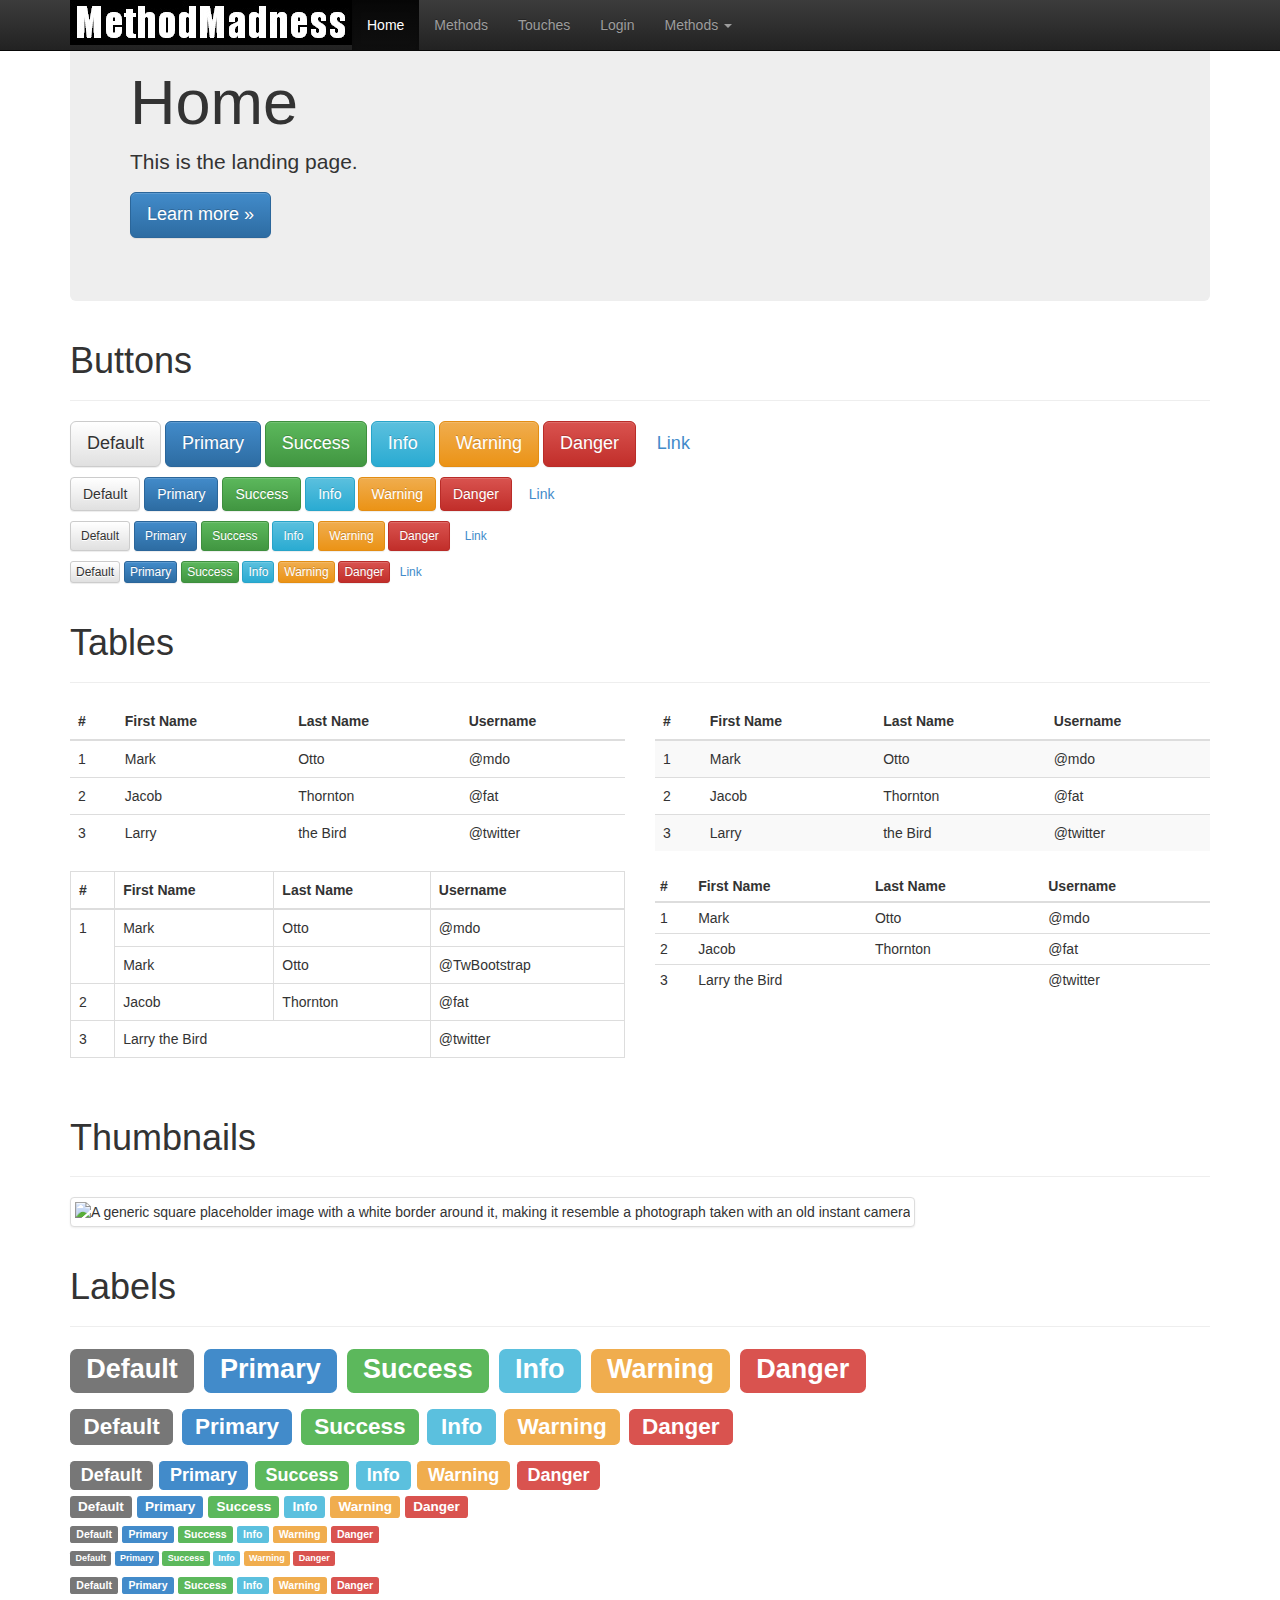
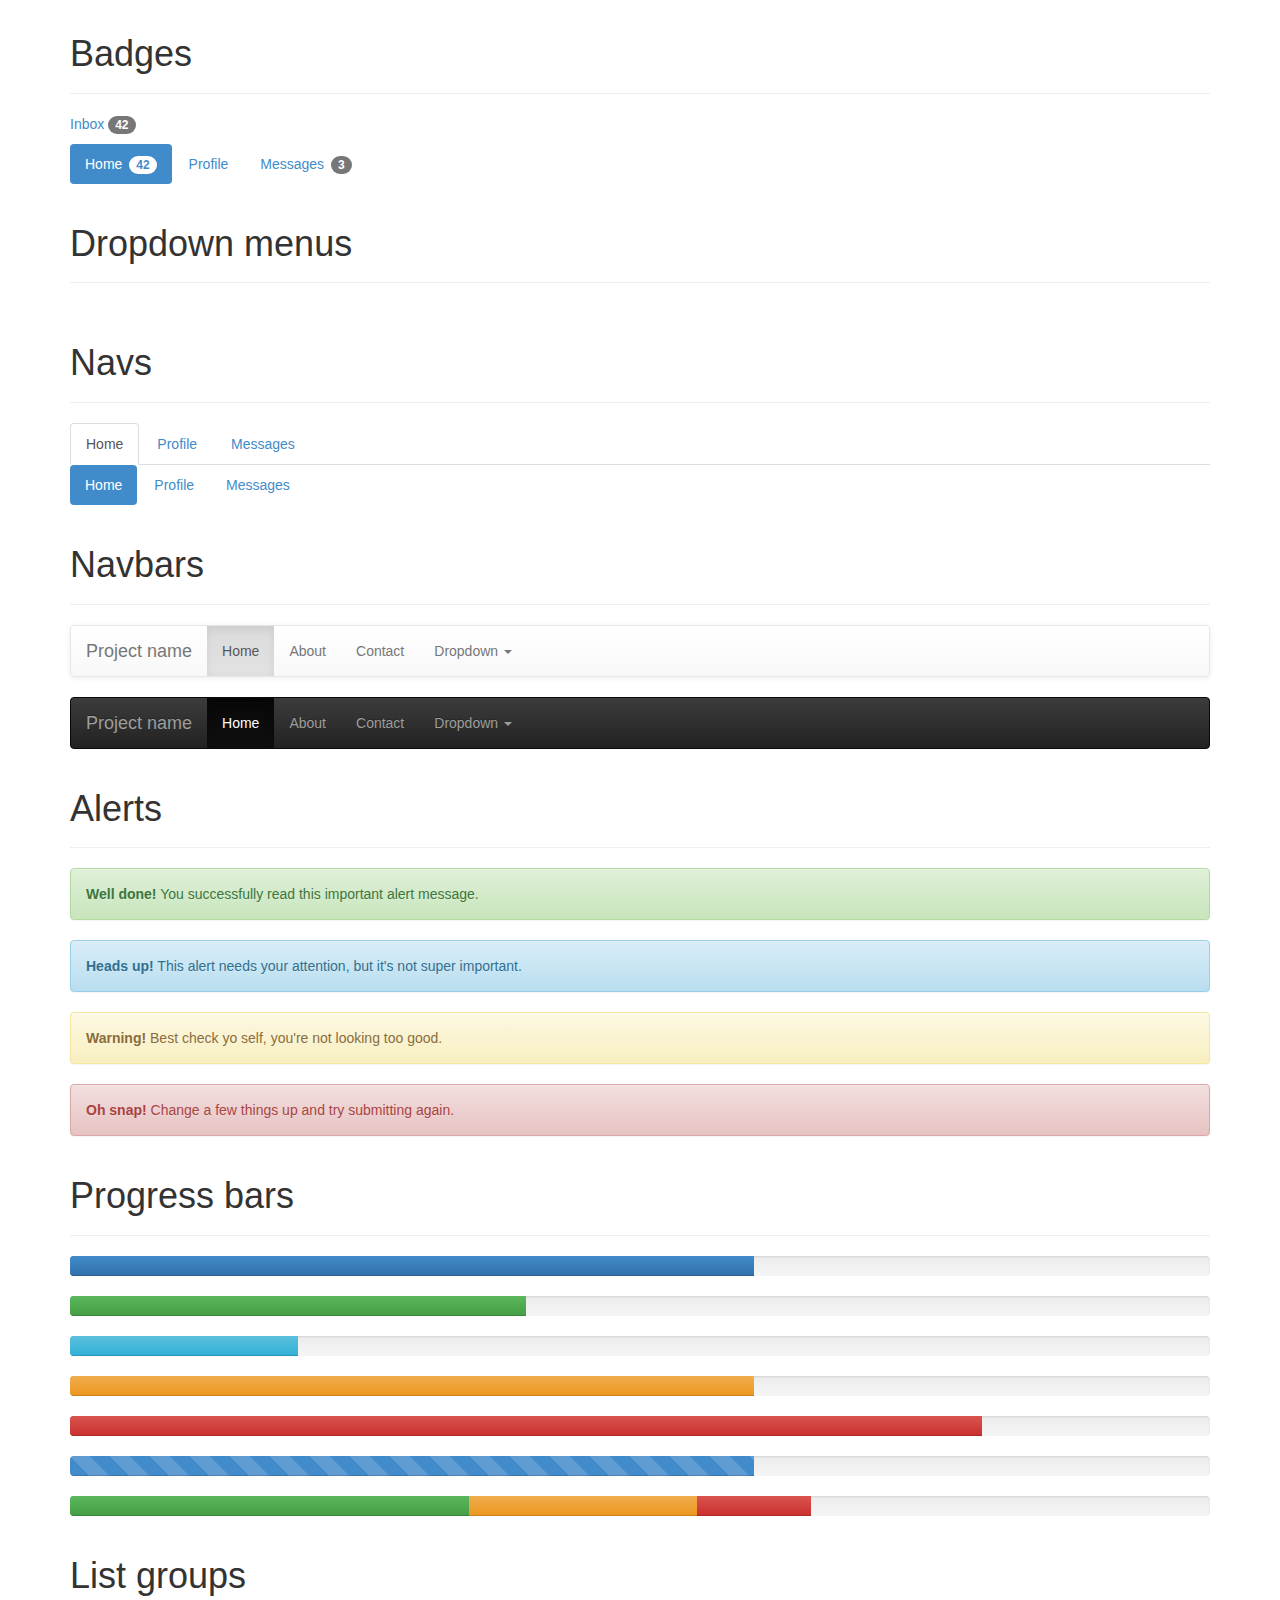
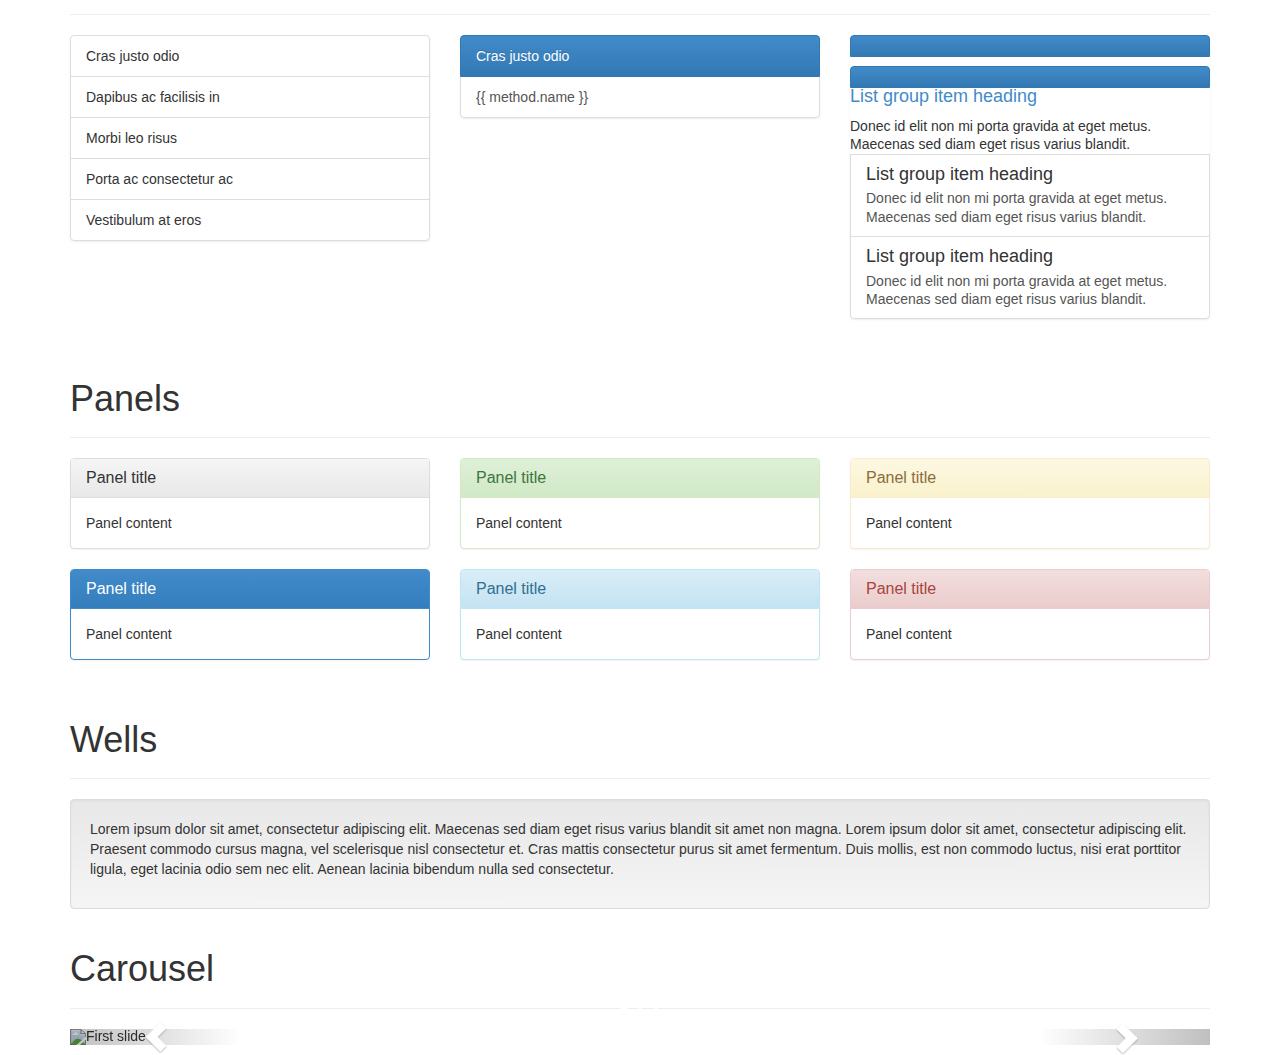
<file: public/methodmadness.html>
<!DOCTYPE html><html lang="en"><!-- ng-app="methodMadness" --><head><meta charset="utf-8"><meta http-equiv="X-UA-Compatible" content="IE=edge"><meta name="viewport" content="width=device-width, initial-scale=1"><meta name="description" content=""><meta name="author" content=""><link rel="icon" href="../../favicon.ico"><title>Method Madness</title><!-- Bootstrap core CSS --><link href="./bootstrap-3.3.0/dist/css/bootstrap.min.css"	rel="stylesheet"><!-- Bootstrap theme --><link href="./bootstrap-3.3.0/dist/css/bootstrap-theme.min.css"	rel="stylesheet"><!-- Custom styles for this template --><!-- <link href="theme.css" rel="stylesheet"> --><!-- Just for debugging purposes. Don't actually copy these 2 lines! --><!--[if lt IE 9]><script src="../../assets/js/ie8-responsive-file-warning.js"></script><![endif]--><!-- <script src="../../assets/js/ie-emulation-modes-warning.js"></script> --><!-- HTML5 shim and Respond.js for IE8 support of HTML5 elements and media queries --><!--[if lt IE 9]>      <script src="https://oss.maxcdn.com/html5shiv/3.7.2/html5shiv.min.js"></script>      <script src="https://oss.maxcdn.com/respond/1.4.2/respond.min.js"></script>    <![endif]--></head><body role="document">	<!-- ng-controller="appController as cntrl"> -->	<!-- Fixed navbar -->	<nav class="navbar navbar-inverse navbar-fixed-top" role="navigation">		<!-- <nav class="navbar navbar-default navbar-fixed-top" role="navigation"> -->		<div class="container">			<div class="navbar-header">				<button type="button" class="navbar-toggle collapsed"					data-toggle="collapse" data-target="#navbar" aria-expanded="false"					aria-controls="navbar">					<span class="sr-only">Toggle navigation</span> <span						class="icon-bar"></span> <span class="icon-bar"></span> <span						class="icon-bar"></span>				</button>				<!-- <a class="navbar-brand" href="#"><img src="./MethodMadness.jpg" /></a> -->				<img src="./MethodMadness.jpg" />			</div>			<div id="navbar" class="navbar-collapse collapse">				<ul class="nav navbar-nav">					<li id="homebutton" class="active"						onclick="navigationClick('home')"><a href="#">Home</a></li>					<li id="methodsbutton"><a href="#"						onclick="navigationClick('methods')">Methods</a></li>					<li id="touchesbutton"><a						onclick="navigationClick('touches');" href="#">Touches</a></li>					<li id="loginbutton"><a onclick="navigationClick('login');"						href="#">Login</a></li>					<!-- <li class="active"><a href="#">Home</a></li>            <li><a href="#touches" >Methods</a></li>            <li><a href="#touches">Touches</a></li> -->					<li class="dropdown"><a href="#" class="dropdown-toggle"						data-toggle="dropdown">Methods <span class="caret"></span></a>						<ul class="dropdown-menu" role="menu">							<li><a href="#">Find Methods</a></li>							<li><a href="#">Create Methods</a></li>							<li><a href="#">Manage Favourites</a></li>							<!-- <li class="divider"></li >                <li class="dropdown-header">Nav header</li >                <li><a href="#">Separated link</a></li>                <li><a href="#">One more separated link</a></li> -->						</ul></li>				</ul>			</div>			<!--/.nav-collapse -->		</div>	</nav>	<div class="container  theme-showcase" role="main">		<div id="homepage">			<!-- Main jumbotron for a primary marketing message or call to action -->			<div class="jumbotron">				<h1>Home</h1>				<p>This is the landing page.</p>				<p>					<a href="#" class="btn btn-primary btn-lg" role="button">Learn						more &raquo;</a>				</p>			</div>			<div class="page-header">				<h1>Buttons</h1>			</div>			<p>				<button type="button" class="btn btn-lg btn-default">Default</button>				<button type="button" class="btn btn-lg btn-primary">Primary</button>				<button type="button" class="btn btn-lg btn-success">Success</button>				<button type="button" class="btn btn-lg btn-info">Info</button>				<button type="button" class="btn btn-lg btn-warning">Warning</button>				<button type="button" class="btn btn-lg btn-danger">Danger</button>				<button type="button" class="btn btn-lg btn-link">Link</button>			</p>			<p>				<button type="button" class="btn btn-default">Default</button>				<button type="button" class="btn btn-primary">Primary</button>				<button type="button" class="btn btn-success">Success</button>				<button type="button" class="btn btn-info">Info</button>				<button type="button" class="btn btn-warning">Warning</button>				<button type="button" class="btn btn-danger">Danger</button>				<button type="button" class="btn btn-link">Link</button>			</p>			<p>				<button type="button" class="btn btn-sm btn-default">Default</button>				<button type="button" class="btn btn-sm btn-primary">Primary</button>				<button type="button" class="btn btn-sm btn-success">Success</button>				<button type="button" class="btn btn-sm btn-info">Info</button>				<button type="button" class="btn btn-sm btn-warning">Warning</button>				<button type="button" class="btn btn-sm btn-danger">Danger</button>				<button type="button" class="btn btn-sm btn-link">Link</button>			</p>			<p>				<button type="button" class="btn btn-xs btn-default">Default</button>				<button type="button" class="btn btn-xs btn-primary">Primary</button>				<button type="button" class="btn btn-xs btn-success">Success</button>				<button type="button" class="btn btn-xs btn-info">Info</button>				<button type="button" class="btn btn-xs btn-warning">Warning</button>				<button type="button" class="btn btn-xs btn-danger">Danger</button>				<button type="button" class="btn btn-xs btn-link">Link</button>			</p>			<div class="page-header">				<h1>Tables</h1>			</div>			<div class="row">				<div class="col-md-6">					<table class="table">						<thead>							<tr>								<th>#</th>								<th>First Name</th>								<th>Last Name</th>								<th>Username</th>							</tr>						</thead>						<tbody>							<tr>								<td>1</td>								<td>Mark</td>								<td>Otto</td>								<td>@mdo</td>							</tr>							<tr>								<td>2</td>								<td>Jacob</td>								<td>Thornton</td>								<td>@fat</td>							</tr>							<tr>								<td>3</td>								<td>Larry</td>								<td>the Bird</td>								<td>@twitter</td>							</tr>						</tbody>					</table>				</div>				<div class="col-md-6">					<table class="table table-striped">						<thead>							<tr>								<th>#</th>								<th>First Name</th>								<th>Last Name</th>								<th>Username</th>							</tr>						</thead>						<tbody>							<tr>								<td>1</td>								<td>Mark</td>								<td>Otto</td>								<td>@mdo</td>							</tr>							<tr>								<td>2</td>								<td>Jacob</td>								<td>Thornton</td>								<td>@fat</td>							</tr>							<tr>								<td>3</td>								<td>Larry</td>								<td>the Bird</td>								<td>@twitter</td>							</tr>						</tbody>					</table>				</div>			</div>			<div class="row">				<div class="col-md-6">					<table class="table table-bordered">						<thead>							<tr>								<th>#</th>								<th>First Name</th>								<th>Last Name</th>								<th>Username</th>							</tr>						</thead>						<tbody>							<tr>								<td rowspan="2">1</td>								<td>Mark</td>								<td>Otto</td>								<td>@mdo</td>							</tr>							<tr>								<td>Mark</td>								<td>Otto</td>								<td>@TwBootstrap</td>							</tr>							<tr>								<td>2</td>								<td>Jacob</td>								<td>Thornton</td>								<td>@fat</td>							</tr>							<tr>								<td>3</td>								<td colspan="2">Larry the Bird</td>								<td>@twitter</td>							</tr>						</tbody>					</table>				</div>				<div class="col-md-6">					<table class="table table-condensed">						<thead>							<tr>								<th>#</th>								<th>First Name</th>								<th>Last Name</th>								<th>Username</th>							</tr>						</thead>						<tbody>							<tr>								<td>1</td>								<td>Mark</td>								<td>Otto</td>								<td>@mdo</td>							</tr>							<tr>								<td>2</td>								<td>Jacob</td>								<td>Thornton</td>								<td>@fat</td>							</tr>							<tr>								<td>3</td>								<td colspan="2">Larry the Bird</td>								<td>@twitter</td>							</tr>						</tbody>					</table>				</div>			</div>			<div class="page-header">				<h1>Thumbnails</h1>			</div>			<img data-src="holder.js/200x200" class="img-thumbnail"				alt="A generic square placeholder image with a white border around it, making it resemble a photograph taken with an old instant camera">			<div class="page-header">				<h1>Labels</h1>			</div>			<h1>				<span class="label label-default">Default</span> <span					class="label label-primary">Primary</span> <span					class="label label-success">Success</span> <span					class="label label-info">Info</span> <span					class="label label-warning">Warning</span> <span					class="label label-danger">Danger</span>			</h1>			<h2>				<span class="label label-default">Default</span> <span					class="label label-primary">Primary</span> <span					class="label label-success">Success</span> <span					class="label label-info">Info</span> <span					class="label label-warning">Warning</span> <span					class="label label-danger">Danger</span>			</h2>			<h3>				<span class="label label-default">Default</span> <span					class="label label-primary">Primary</span> <span					class="label label-success">Success</span> <span					class="label label-info">Info</span> <span					class="label label-warning">Warning</span> <span					class="label label-danger">Danger</span>			</h3>			<h4>				<span class="label label-default">Default</span> <span					class="label label-primary">Primary</span> <span					class="label label-success">Success</span> <span					class="label label-info">Info</span> <span					class="label label-warning">Warning</span> <span					class="label label-danger">Danger</span>			</h4>			<h5>				<span class="label label-default">Default</span> <span					class="label label-primary">Primary</span> <span					class="label label-success">Success</span> <span					class="label label-info">Info</span> <span					class="label label-warning">Warning</span> <span					class="label label-danger">Danger</span>			</h5>			<h6>				<span class="label label-default">Default</span> <span					class="label label-primary">Primary</span> <span					class="label label-success">Success</span> <span					class="label label-info">Info</span> <span					class="label label-warning">Warning</span> <span					class="label label-danger">Danger</span>			</h6>			<p>				<span class="label label-default">Default</span> <span					class="label label-primary">Primary</span> <span					class="label label-success">Success</span> <span					class="label label-info">Info</span> <span					class="label label-warning">Warning</span> <span					class="label label-danger">Danger</span>			</p>			<div class="page-header">				<h1>Badges</h1>			</div>			<p>				<a href="#">Inbox <span class="badge">42</span></a>			</p>			<ul class="nav nav-pills" role="tablist">				<li role="presentation" class="active"><a href="#">Home <span						class="badge">42</span></a></li>				<li role="presentation"><a href="#">Profile</a></li>				<li role="presentation"><a href="#">Messages <span						class="badge">3</span></a></li>			</ul>			<div class="page-header">				<h1>Dropdown menus</h1>			</div>			<div class="dropdown theme-dropdown clearfix">				<a id="dropdownMenu1" href="#" role="button"					class="sr-only dropdown-toggle" data-toggle="dropdown">Dropdown					<span class="caret"></span>				</a>				<ul class="dropdown-menu" role="menu"					aria-labelledby="dropdownMenu1">					<li class="active" role="presentation"><a role="menuitem"						tabindex="-1" href="#">Action</a></li>					<li role="presentation"><a role="menuitem" tabindex="-1"						href="#">Another action</a></li>					<li role="presentation"><a role="menuitem" tabindex="-1"						href="#">Something else here</a></li>					<li role="presentation" class="divider"></li>					<li role="presentation"><a role="menuitem" tabindex="-1"						href="#">Separated link</a></li>				</ul>			</div>			<div class="page-header">				<h1>Navs</h1>			</div>			<ul class="nav nav-tabs" role="tablist">				<li role="presentation" class="active"><a href="#">Home</a></li>				<li role="presentation"><a href="#">Profile</a></li>				<li role="presentation"><a href="#">Messages</a></li>			</ul>			<ul class="nav nav-pills" role="tablist">				<li role="presentation" class="active"><a href="#">Home</a></li>				<li role="presentation"><a href="#">Profile</a></li>				<li role="presentation"><a href="#">Messages</a></li>			</ul>			<div class="page-header">				<h1>Navbars</h1>			</div>			<nav class="navbar navbar-default">				<div class="container">					<div class="navbar-header">						<button type="button" class="navbar-toggle collapsed"							data-toggle="collapse" data-target=".navbar-collapse">							<span class="sr-only">Toggle navigation</span> <span								class="icon-bar"></span> <span class="icon-bar"></span> <span								class="icon-bar"></span>						</button>						<a class="navbar-brand" href="#">Project name</a>					</div>					<div class="navbar-collapse collapse">						<ul class="nav navbar-nav">							<li class="active"><a href="#">Home</a></li>							<li><a href="#about">About</a></li>							<li><a href="#contact">Contact</a></li>							<li class="dropdown"><a href="#" class="dropdown-toggle"								data-toggle="dropdown">Dropdown <span class="caret"></span></a>								<ul class="dropdown-menu" role="menu">									<li><a href="#">Action</a></li>									<li><a href="#">Another action</a></li>									<li><a href="#">Something else here</a></li>									<li class="divider"></li>									<li class="dropdown-header">Nav header</li>									<li><a href="#">Separated link</a></li>									<li><a href="#">One more separated link</a></li>								</ul></li>						</ul>					</div>					<!--/.nav-collapse -->				</div>			</nav>			<nav class="navbar navbar-inverse">				<div class="container">					<div class="navbar-header">						<button type="button" class="navbar-toggle collapsed"							data-toggle="collapse" data-target=".navbar-collapse">							<span class="sr-only">Toggle navigation</span> <span								class="icon-bar"></span> <span class="icon-bar"></span> <span								class="icon-bar"></span>						</button>						<a class="navbar-brand" href="#">Project name</a>					</div>					<div class="navbar-collapse collapse">						<ul class="nav navbar-nav">							<li class="active"><a href="#">Home</a></li>							<li><a href="#about">About</a></li>							<li><a href="#contact">Contact</a></li>							<li class="dropdown"><a href="#" class="dropdown-toggle"								data-toggle="dropdown">Dropdown <span class="caret"></span></a>								<ul class="dropdown-menu" role="menu">									<li><a href="#">Action</a></li>									<li><a href="#">Another action</a></li>									<li><a href="#">Something else here</a></li>									<li class="divider"></li>									<li class="dropdown-header">Nav header</li>									<li><a href="#">Separated link</a></li>									<li><a href="#">One more separated link</a></li>								</ul></li>						</ul>					</div>					<!--/.nav-collapse -->				</div>			</nav>			<div class="page-header">				<h1>Alerts</h1>			</div>			<div class="alert alert-success" role="alert">				<strong>Well done!</strong> You successfully read this important				alert message.			</div>			<div class="alert alert-info" role="alert">				<strong>Heads up!</strong> This alert needs your attention, but it's				not super important.			</div>			<div class="alert alert-warning" role="alert">				<strong>Warning!</strong> Best check yo self, you're not looking too				good.			</div>			<div class="alert alert-danger" role="alert">				<strong>Oh snap!</strong> Change a few things up and try submitting				again.			</div>			<div class="page-header">				<h1>Progress bars</h1>			</div>			<div class="progress">				<div class="progress-bar" role="progressbar" aria-valuenow="60"					aria-valuemin="0" aria-valuemax="100" style="width: 60%;">					<span class="sr-only">60% Complete</span>				</div>			</div>			<div class="progress">				<div class="progress-bar progress-bar-success" role="progressbar"					aria-valuenow="40" aria-valuemin="0" aria-valuemax="100"					style="width: 40%">					<span class="sr-only">40% Complete (success)</span>				</div>			</div>			<div class="progress">				<div class="progress-bar progress-bar-info" role="progressbar"					aria-valuenow="20" aria-valuemin="0" aria-valuemax="100"					style="width: 20%">					<span class="sr-only">20% Complete</span>				</div>			</div>			<div class="progress">				<div class="progress-bar progress-bar-warning" role="progressbar"					aria-valuenow="60" aria-valuemin="0" aria-valuemax="100"					style="width: 60%">					<span class="sr-only">60% Complete (warning)</span>				</div>			</div>			<div class="progress">				<div class="progress-bar progress-bar-danger" role="progressbar"					aria-valuenow="80" aria-valuemin="0" aria-valuemax="100"					style="width: 80%">					<span class="sr-only">80% Complete (danger)</span>				</div>			</div>			<div class="progress">				<div class="progress-bar progress-bar-striped" role="progressbar"					aria-valuenow="60" aria-valuemin="0" aria-valuemax="100"					style="width: 60%">					<span class="sr-only">60% Complete</span>				</div>			</div>			<div class="progress">				<div class="progress-bar progress-bar-success" style="width: 35%">					<span class="sr-only">35% Complete (success)</span>				</div>				<div class="progress-bar progress-bar-warning" style="width: 20%">					<span class="sr-only">20% Complete (warning)</span>				</div>				<div class="progress-bar progress-bar-danger" style="width: 10%">					<span class='sr-only'>10% Complete (danger)</span>				</div>			</div>			<div class="page-header">				<h1>List groups</h1>			</div>			<div class="row">				<div class="col-sm-4">					<ul class="list-group">						<li class="list-group-item">Cras justo odio</li>						<li class="list-group-item">Dapibus ac facilisis in</li>						<li class="list-group-item">Morbi leo risus</li>						<li class="list-group-item">Porta ac consectetur ac</li>						<li class="list-group-item">Vestibulum at eros</li>					</ul>				</div>				<!-- /.col-sm-4 -->				<div class="col-sm-4">					<div class="list-group">						<a href="#" class="list-group-item active"> Cras justo odio </a> <a							href="#" class="list-group-item ">{{ method.name }} </a>						<!--  <a href="#" class="list-group-item">Dapibus ac facilisis in</a>            <a href="#" class="list-group-item">Morbi leo risus</a>            <a href="#" class="list-group-item">Porta ac consectetur ac</a>            <a href="#" class="list-group-item">Vestibulum at eros</a> -->					</div>				</div>				<!-- /.col-sm-4 -->				<div class="col-sm-4">					<div class="list-group">						<a href="#" class="list-group-item active">							<h4>								<a class="list-group-item-heading">List group item heading</a>							</h4>							<p class="list-group-item-text">Donec id elit non mi porta								gravida at eget metus. Maecenas sed diam eget risus varius								blandit.</p>						</a> <a href="#" class="list-group-item">							<h4 class="list-group-item-heading">List group item heading</h4>							<p class="list-group-item-text">Donec id elit non mi porta								gravida at eget metus. Maecenas sed diam eget risus varius								blandit.</p>						</a> <a href="#" class="list-group-item">							<h4 class="list-group-item-heading">List group item heading</h4>							<p class="list-group-item-text">Donec id elit non mi porta								gravida at eget metus. Maecenas sed diam eget risus varius								blandit.</p>						</a>					</div>				</div>				<!-- /.col-sm-4 -->			</div>			<div class="page-header">				<h1>Panels</h1>			</div>			<div class="row">				<div class="col-sm-4">					<div class="panel panel-default">						<div class="panel-heading">							<h3 class="panel-title">Panel title</h3>						</div>						<div class="panel-body">Panel content</div>					</div>					<div class="panel panel-primary">						<div class="panel-heading">							<h3 class="panel-title">Panel title</h3>						</div>						<div class="panel-body">Panel content</div>					</div>				</div>				<!-- /.col-sm-4 -->				<div class="col-sm-4">					<div class="panel panel-success">						<div class="panel-heading">							<h3 class="panel-title">Panel title</h3>						</div>						<div class="panel-body">Panel content</div>					</div>					<div class="panel panel-info">						<div class="panel-heading">							<h3 class="panel-title">Panel title</h3>						</div>						<div class="panel-body">Panel content</div>					</div>				</div>				<!-- /.col-sm-4 -->				<div class="col-sm-4">					<div class="panel panel-warning">						<div class="panel-heading">							<h3 class="panel-title">Panel title</h3>						</div>						<div class="panel-body">Panel content</div>					</div>					<div class="panel panel-danger">						<div class="panel-heading">							<h3 class="panel-title">Panel title</h3>						</div>						<div class="panel-body">Panel content</div>					</div>				</div>				<!-- /.col-sm-4 -->			</div>			<div class="page-header">				<h1>Wells</h1>			</div>			<div class="well">				<p>Lorem ipsum dolor sit amet, consectetur adipiscing elit.					Maecenas sed diam eget risus varius blandit sit amet non magna.					Lorem ipsum dolor sit amet, consectetur adipiscing elit. Praesent					commodo cursus magna, vel scelerisque nisl consectetur et. Cras					mattis consectetur purus sit amet fermentum. Duis mollis, est non					commodo luctus, nisi erat porttitor ligula, eget lacinia odio sem					nec elit. Aenean lacinia bibendum nulla sed consectetur.</p>			</div>			<div class="page-header">				<h1>Carousel</h1>			</div>			<div id="carousel-example-generic" class="carousel slide"				data-ride="carousel">				<ol class="carousel-indicators">					<li data-target="#carousel-example-generic" data-slide-to="0"						class="active"></li>					<li data-target="#carousel-example-generic" data-slide-to="1"></li>					<li data-target="#carousel-example-generic" data-slide-to="2"></li>				</ol>				<div class="carousel-inner" role="listbox">					<div class="item active">						<img data-src="holder.js/1140x500/auto/#777:#555/text:First slide"							alt="First slide">					</div>					<div class="item">						<img							data-src="holder.js/1140x500/auto/#666:#444/text:Second slide"							alt="Second slide">					</div>					<div class="item">						<img data-src="holder.js/1140x500/auto/#555:#333/text:Third slide"							alt="Third slide">					</div>				</div>				<a class="left carousel-control" href="#carousel-example-generic"					role="button" data-slide="prev"> <span					class="glyphicon glyphicon-chevron-left"></span> <span					class="sr-only">Previous</span>				</a> <a class="right carousel-control" href="#carousel-example-generic"					role="button" data-slide="next"> <span					class="glyphicon glyphicon-chevron-right"></span> <span					class="sr-only">Next</span>				</a>			</div>		</div>		<!-- 			Start of loginpage 			-->		<div id="loginpage" hidden="true">			<div class="container">				<form class="form-signin" role="form">					<h2 class="form-signin-heading">Please sign in</h2>					<input type="email" class="form-control"						placeholder="Email address" required autofocus> <input						type="password" class="form-control" placeholder="Password"						required>					<div class="checkbox">						<label> <input type="checkbox" value="remember-me">							Remember me						</label>					</div>					<button class="btn btn-lg btn-primary btn-block" type="submit">Sign						in</button>				</form>			</div>			<!-- /container -->		</div>		<!-- 			Start of methodspage 			-->		<div id="methodspage" hidden="true">			<div class="jumbotron">				<h3>Search for Methods</h3>				<h4>Search for methods by selecting the number of bells and					providing part of the method name.</h4>				<form class="form-horizontal">					<div class="form-group">						<label class="col-md-4 control-label">Search Text</label>						<div class="col-md-4">							<input id="methodsearchtext" type="text" placeholder="Plain Bob"								class="form-control input-md">						</div>					</div>					<div class="form-group">						<label class="col-md-4 control-label">Number of Bells</label>						<div class="col-md-2">							<input id="methodsearchnumber" type="number" min="3" max="12"								value=6 placeholder="6" class="form-control input-md">							<!-- <span class="help-block">Enter									the number of bells here</span> -->						</div>					</div>					<div class="form-group">						<div class="col-md-4"></div>						<input type="button" value="Search" name="methodSearchButton"							class="btn btn-primary col-md-2" onclick="refreshMethodsList()" />					</div>				</form>				<br> <label class="col-md-6 control-label">Can't find					the method you're looking for? Create it yourself: </label> <input					id="createMethodButton" width=100					onclick="handleCreateMethodClick()" type="button"					class="btn btn-primary" value="Create Method &raquo;"></input>			</div>			<!-- <div class="col-sm-6 jumbotron"> -->			<div id="methodlist" class="list-group col-sm-4"></div>			<!-- </div> -->			<br>			<div id="methodButtons" hidden="true" class="col-sm-3">				<br> <input id="methodFavouriteButton" width=100					onclick="handleMethodsFavouriteClick()" type="button"					class="btn btn-primary" value="Add to Favourites"></input> <br>				<br> <input id="methodBlueLineButton" width=500					onclick="handleMethodsBlueLineClick()" type="button"					class="btn btn-primary" value="View Blue Line"></input> <br> <br>				<input id="methodEditButton" width=500					onclick="handleMethodsEditClick()" type="button"					class="btn btn-primary" value="Edit Method Definition"></input> <br>				<br> <input id="methodsSaveButton" width=100					onclick="handleMethodsSaveClick()" type="button"					class="btn btn-primary" value="Save" />			</div>			<div id="bluelineimage"></div>		</div>		<!-- 			Start of touchespage 			-->		<div id="touchespage" hidden="true">			<br>			<div class="jumbotron">				<h3>Create Touches</h3>				<h4>Create touches by selecting one or more methods from your					favourites and press Create.</h4>				<br>				<form class="form-vertical">					<div class="form-group">						<label class="col-md-2 control-label">Number of Bells</label>						<div class="col-md-2">							<input id="favouritesearchnumber" type="number" min="3" max="12"								value=6 placeholder="6" class="form-control input-md">							<!-- <span class="help-block">Enter									the number of bells here</span> -->						</div>					</div>					<input type="button" value="Search" name="favouritesSearchButton"						class="btn btn-primary" onclick="refreshFavouritesList()" />				</form>			</div>			<br>			<div class="col-sm-4 jumbotron">				<div id="favouritemethodlist" class="list-group"></div>				<input id="createTouchButton" width=100					onclick="handleCreateTouchClick()" type="button"					class="btn btn-primary" value="Create Touches &raquo;"></input>			</div>			<br>			<div class="col-sm-7">				<div id="touchlengthbuttons"></div>				<div id="touchlist"></div>			</div>		</div>	</div>	<!-- Bootstrap core JavaScript    ================================================== -->	<!-- Placed at the end of the document so the pages load faster -->	<!-- <script		src="https://ajax.googleapis.com/ajax/libs/jquery/1.11.1/jquery.min.js"></script> -->	<script src="./jquery-1.11.1.min.js"></script>	<script src="./bootstrap-3.3.0/dist/js/bootstrap.min.js"></script>	<!-- <script src="../../assets/js/docs.min.js"></script> -->	<!-- IE10 viewport hack for Surface/desktop Windows 8 bug -->	<!-- <script src="../../assets/js/ie10-viewport-bug-workaround.js"></script> -->	<script src="./angular.min.js"></script>	<script src="./MethodMadness.js"></script>	<script src="./AngularMM.js"></script>	<!-- bootbox code -->	<script src="bootbox.js"></script>	<script>		$(document).on("click", "createmethodbutton", function(e) {			bootbox.alert("Hello world!", function() {				console.log("Alert Callback");			});		});	</script></body></html>
</file>
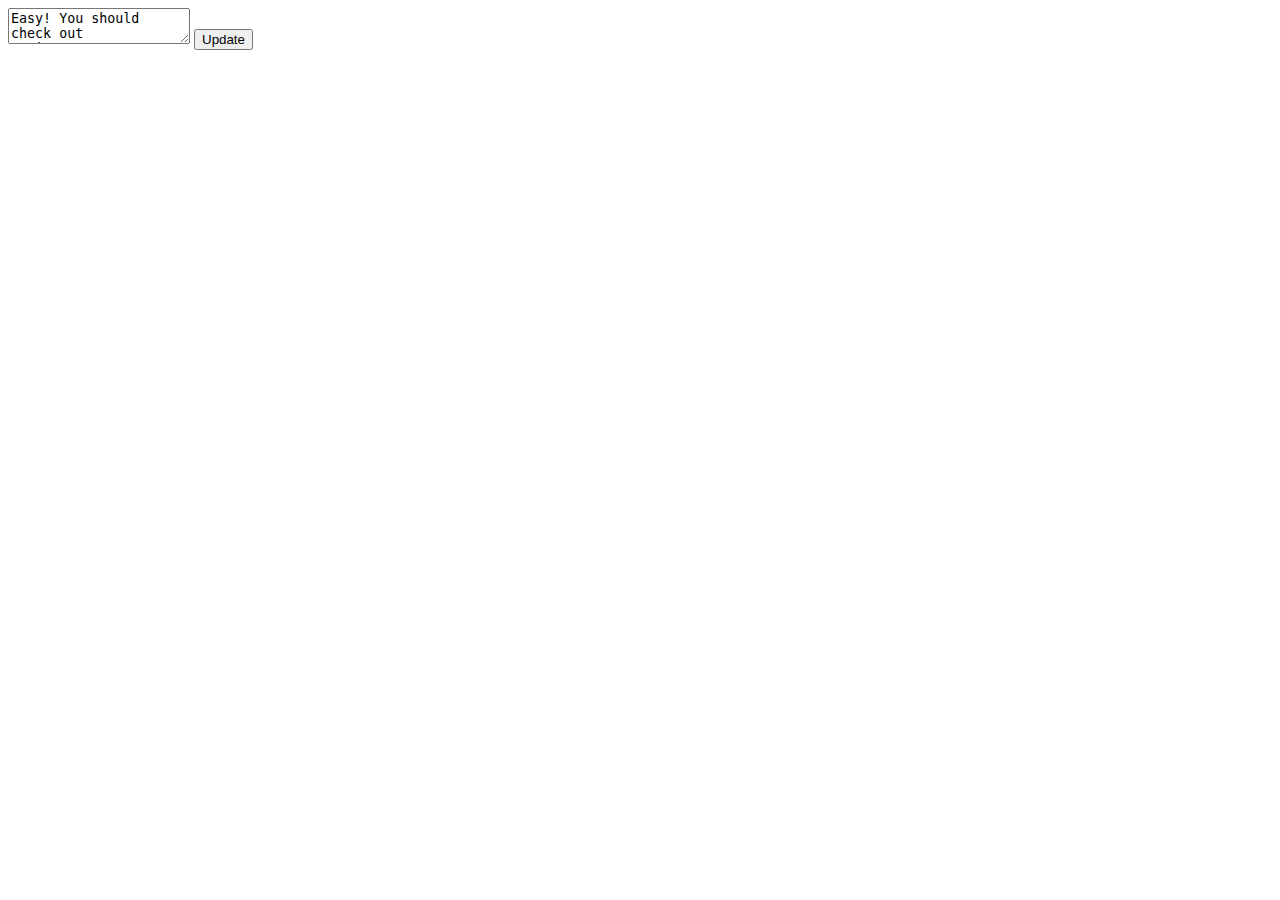
<file: src/main/webapp/help/HTMLEditor.html>
<!DOCTYPE html>
<html>
<head>
  <script src="http://cloud.tinymce.com/stable/tinymce.min.js"></script>
  <script>tinymce.init({ selector:'textarea' });</script>
  <script>
            function update() {
                        var i =   tinyMCE.activeEditor.getContent({format : 'raw'});
console.log(i);
            };
</script>
</head>
<body>
  <textarea id=input onkeyup="update()">Easy! You should check out MoxieManager!</textarea>
  <button onclick="update()">Update</button>
<pre id=output></pre>
 
</body>
</html>
</file>
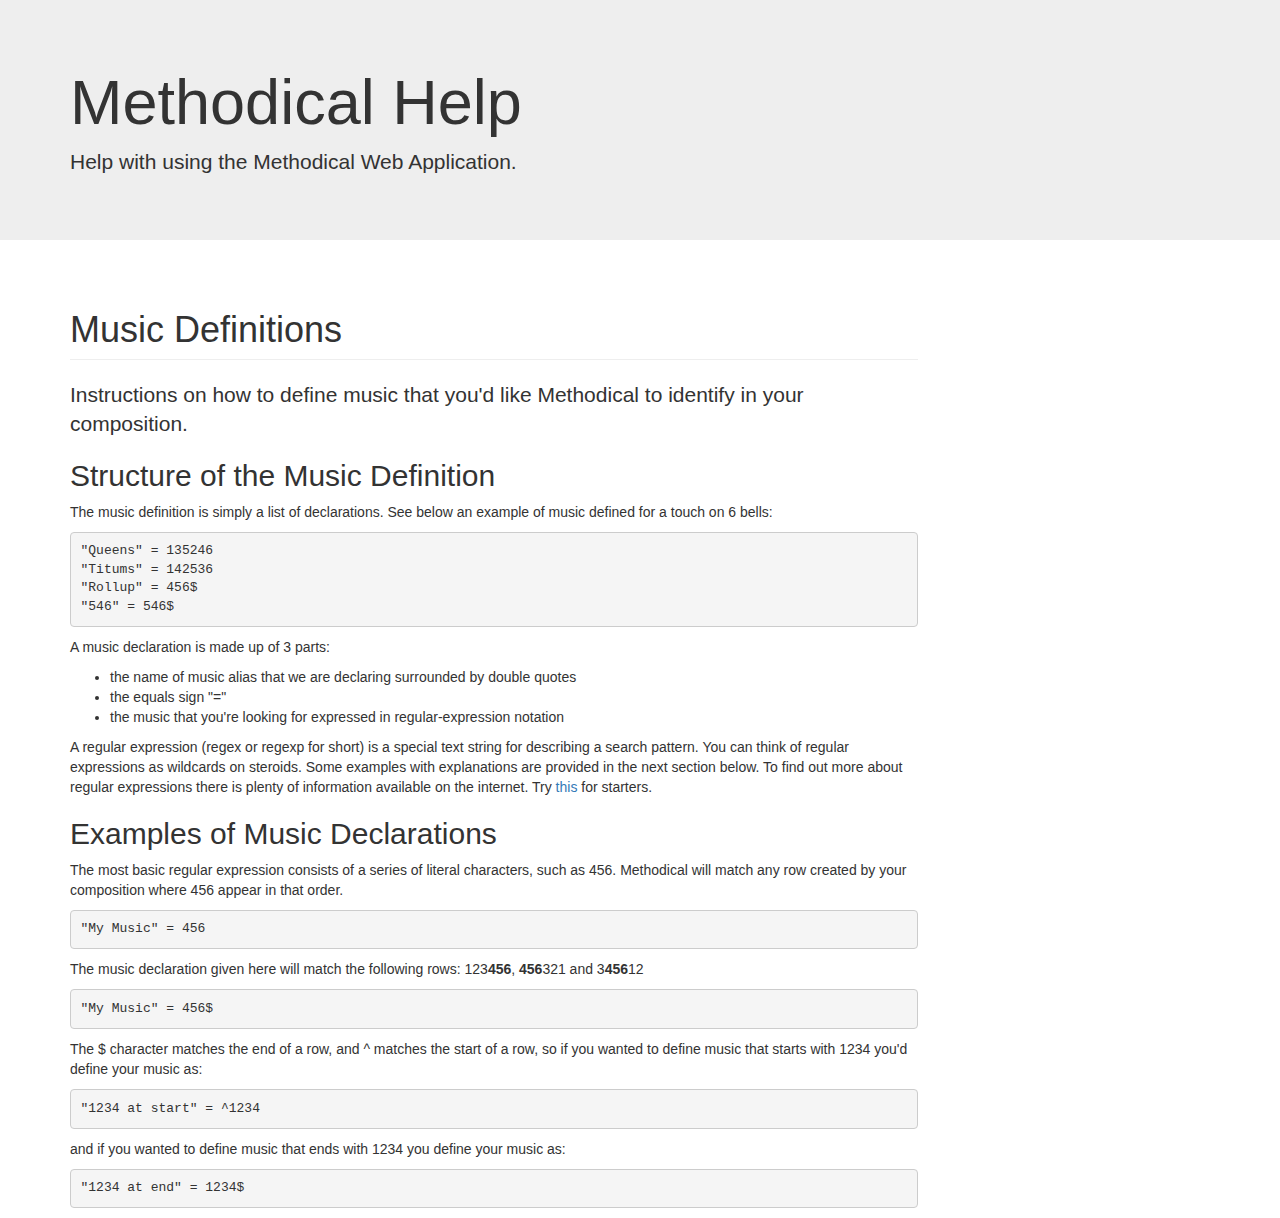
<file: src/main/webapp/help/musichelp.html>
<!DOCTYPE html>
<html>
<head>
<meta charset="UTF-8">
<title>Methodical Help - Music</title>

<!-- Bootstrap core CSS -->
<link href="../bootstrap-3.3.7-dist/css/bootstrap.min.css"
	rel="stylesheet">
<!-- Bootstrap theme -->
<link href="../bootstrap-3.3.7-dist/css/bootstrap-theme.min.css"
	rel="stylesheet">

</head>
<script src="../bootstrap-3.3.7-dist/js/bootstrap.min.js"></script>
<body>
	<div class="bs-docs-header jumbotron" id=content tabindex=-1>
		<div class=container>
			<h1>Methodical Help</h1>
			<p>Help with using the Methodical Web Application.</p>
		</div>
	</div>

	<div class="container bs-docs-container">
		<div class=row>
			<div class=col-md-9 role=main>
				<div class=bs-docs-section>
					<h1 class=page-header id=overview>Music Definitions</h1>
					<p class=lead>Instructions on how to define music that you'd
						like Methodical to identify in your composition.</p>
					<h2 id=overview-doctype>Structure of the Music Definition</h2>
					<p>The music definition is simply a list of declarations. See
						below an example of music defined for a touch on 6 bells:</p>
					<pre>"Queens" = 135246
"Titums" = 142536
"Rollup" = 456$
"546" = 546$</pre>
					<p>A music declaration is made up of 3 parts:</p>
					<ul>
						<li>the name of music alias that we are declaring surrounded
							by double quotes</li>
						<li>the equals sign "="</li>
						<li>the music that you're looking for expressed in
							regular-expression notation</li>
					</ul>
					<p>
						A regular expression (regex or regexp for short) is a special text
						string for describing a search pattern. You can think of regular
						expressions as wildcards on steroids. Some examples with
						explanations are provided in the next section below. To find out
						more about regular expressions there is plenty of information
						available on the internet. Try <a
							href="http://www.regular-expressions.info/quickstart.html"
							target="_blank">this</a> for starters.
					</p>
					<h2 id=overview-doctype>Examples of Music Declarations</h2>

					<p>The most basic regular expression consists of a series of
						literal characters, such as 456. Methodical will match any row
						created by your composition where 456 appear in that order.</p>
					<pre>"My Music" = 456</pre>
					<p>
						The music declaration given here will match the following rows:
						123<strong>456</strong>, <strong>456</strong>321 and 3<strong>456</strong>12
					</p>
					<pre>"My Music" = 456$</pre>
					<p>The $ character matches the end of a row, and ^ matches the
						start of a row, so if you wanted to define music that starts with
						1234 you'd define your music as:</p>
					<figure class=highlight><pre><code>"1234 at start" = ^1234</code></pre></figure>
					<p>and if you wanted to define music that ends with 1234 you
						define your music as:</p>
					<pre>"1234 at end" = 1234$</pre>
					

				</div>
			</div>
		</div>
	</div>
</body>
</html>
</file>
